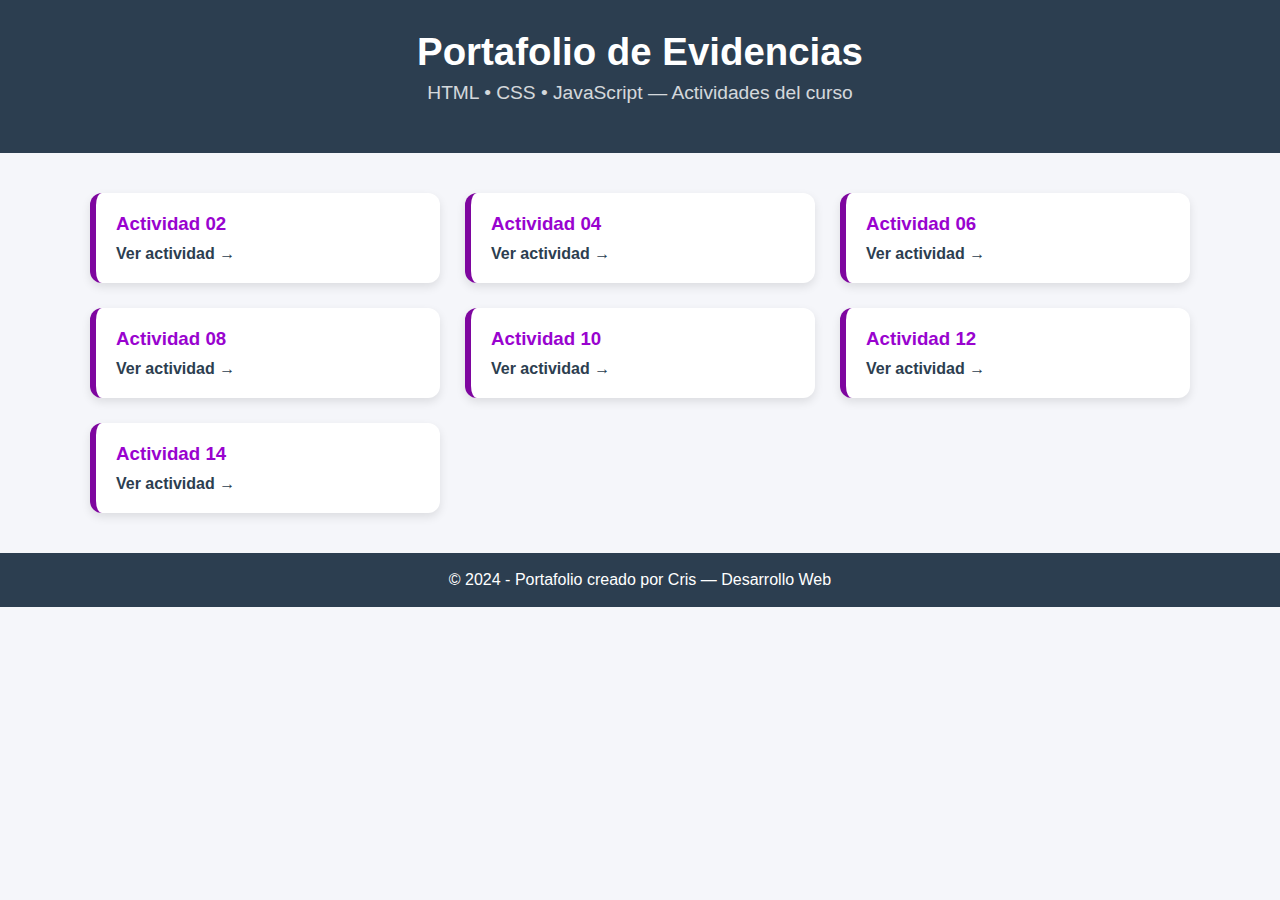
<file: index.html>
<!DOCTYPE html>
<html lang="es">
<head>
    <meta charset="UTF-8">
    <meta name="viewport" content="width=device-width, initial-scale=1.0">
    <title>Portafolio de Evidencias</title>

    <style>
        body {
            font-family: Arial, Helvetica, sans-serif;
            margin: 0;
            padding: 0;
            background: #f5f6fa;
            color: #333;
        }

        header {
            background: #2c3e50;
            color: white;
            padding: 30px 20px;
            text-align: center;
        }

        header h1 {
            margin: 0;
            font-size: 2.4em;
        }

        header p {
            font-size: 1.2em;
            margin-top: 8px;
            opacity: 0.8;
        }

        .contenedor {
            width: 90%;
            max-width: 1100px;
            margin: 40px auto;
        }

        .grid {
            display: grid;
            gap: 25px;
            grid-template-columns: repeat(auto-fill, minmax(260px, 1fr));
        }

        .card {
            background: white;
            padding: 20px;
            border-radius: 12px;
            box-shadow: 0px 4px 10px rgba(0,0,0,0.1);
            transition: 0.3s;
            border-left: 6px solid #7e069f;
        }

        .card:hover {
            transform: translateY(-5px);
            box-shadow: 0px 6px 15px rgba(0,0,0,0.15);
        }

        .card h3 {
            margin: 0 0 10px;
            color: #9903cf;
        }

        .card a {
            text-decoration: none;
            color: #2c3e50;
            font-weight: bold;
        }

        footer {
            background: #2c3e50;
            color: white;
            text-align: center;
            padding: 18px;
            margin-top: 40px;
        }
    </style>
</head>

<body>

    <header>
        <h1>Portafolio de Evidencias</h1>
        <p>HTML • CSS • JavaScript — Actividades del curso</p>
    </header>

    <div class="contenedor">
        <div class="grid">

            <div class="card">
                <h3>Actividad 02</h3>
                <a href="actividades/actividad02/index.html" target="_blank">Ver actividad →</a>
            </div>

            <div class="card">
                <h3>Actividad 04</h3>
                <a href="actividades/actividad04/index.html" target="_blank">Ver actividad →</a>
            </div>

            <div class="card">
                <h3>Actividad 06</h3>
                <a href="actividades/actividad06/index.html" target="_blank">Ver actividad →</a>
            </div>

            <div class="card">
                <h3>Actividad 08</h3>
                <a href="actividades/actividad08/index.html" target="_blank">Ver actividad →</a>
            </div>

            <div class="card">
                <h3>Actividad 10</h3>
                <a href="actividades/actividad10/index.html" target="_blank">Ver actividad →</a>
            </div>

            <div class="card">
                <h3>Actividad 12</h3>
                <a href="actividades/actividad12/index.html" target="_blank">Ver actividad →</a>
            </div>

            <div class="card">
                <h3>Actividad 14</h3>
                <a href="actividades/actividad14/index.html" target="_blank">Ver actividad →</a>
            </div>

        </div>
    </div>

    <footer>
        © 2024 - Portafolio creado por Cris — Desarrollo Web
    </footer>

</body>
</html>
</file>
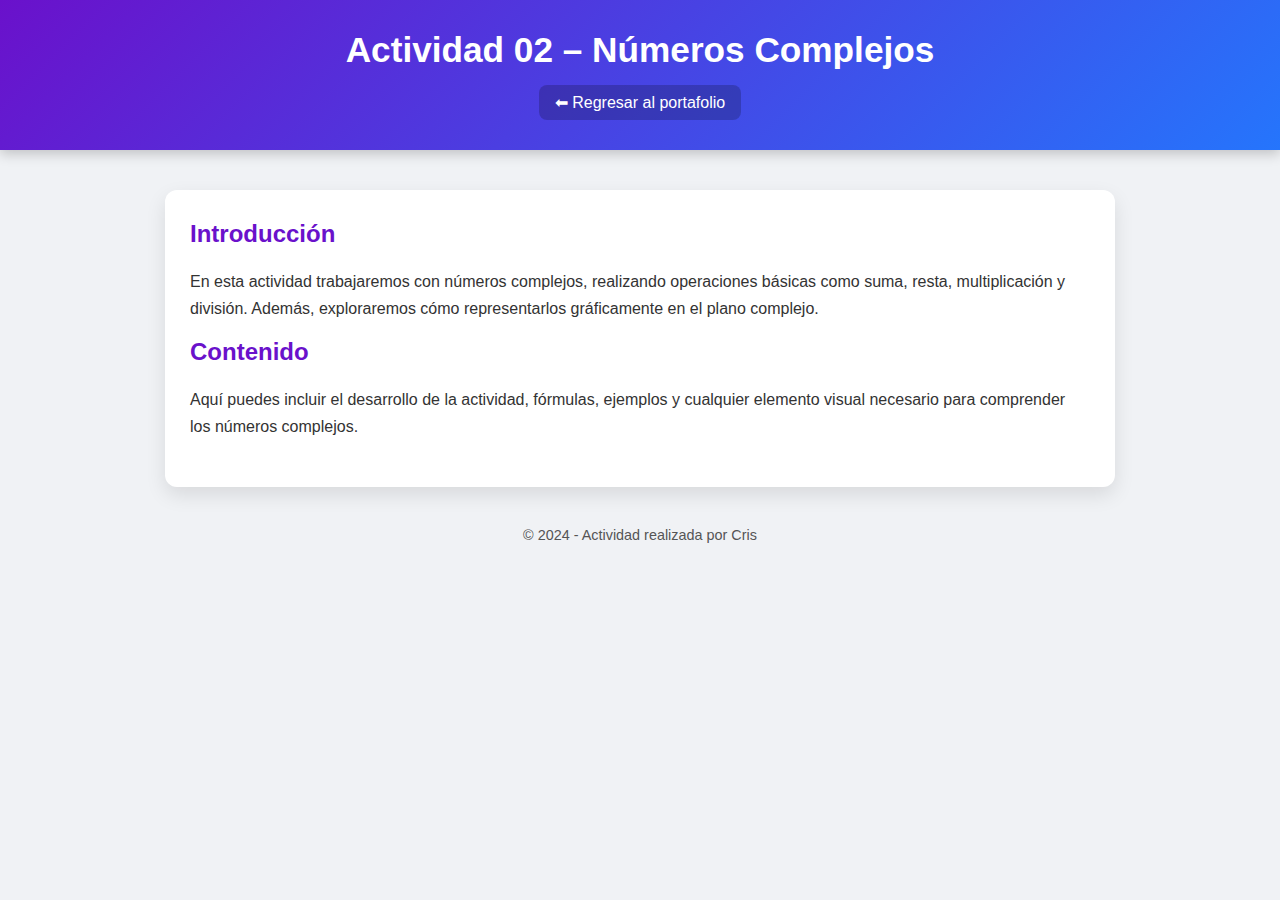
<file: actividades/actividad02/index.html>
<!DOCTYPE html>
<html lang="es">
<head>
    <meta charset="UTF-8">
    <title>Actividad 02 – Números Complejos</title>
    <style>
        body {
            font-family: 'Arial', sans-serif;
            margin: 0;
            padding: 0;
            background: #f0f2f5;
            color: #333;
        }

        header {
            background: linear-gradient(135deg, #6a11cb 0%, #2575fc 100%);
            color: white;
            padding: 30px 20px;
            text-align: center;
            box-shadow: 0 4px 12px rgba(0,0,0,0.2);
        }

        header h1 {
            margin: 0;
            font-size: 2.2em;
        }

        .back-link {
            display: inline-block;
            margin-top: 15px;
            text-decoration: none;
            color: white;
            background: rgba(0,0,0,0.2);
            padding: 8px 16px;
            border-radius: 8px;
            transition: background 0.3s, transform 0.3s;
        }

        .back-link:hover {
            background: rgba(0,0,0,0.4);
            transform: translateY(-2px);
        }

        section {
            max-width: 900px;
            margin: 40px auto;
            background: white;
            padding: 30px 25px;
            border-radius: 12px;
            box-shadow: 0 8px 20px rgba(0,0,0,0.1);
        }

        section h2 {
            color: #6a11cb;
            margin-top: 0;
        }

        section p {
            line-height: 1.7;
            font-size: 1em;
        }

        footer {
            text-align: center;
            margin: 40px 0;
            color: #555;
            font-size: 0.9em;
        }
    </style>
</head>
<body>
    <header>
        <h1>Actividad 02 – Números Complejos</h1>
        <a href="../../index.html" class="back-link">⬅ Regresar al portafolio</a>
    </header>

    <section>
        <h2>Introducción</h2>
        <p>En esta actividad trabajaremos con números complejos, realizando operaciones básicas como suma, resta, multiplicación y división. Además, exploraremos cómo representarlos gráficamente en el plano complejo.</p>

        <h2>Contenido</h2>
        <p>Aquí puedes incluir el desarrollo de la actividad, fórmulas, ejemplos y cualquier elemento visual necesario para comprender los números complejos.</p>
    </section>

    <footer>
        © 2024 - Actividad realizada por Cris
    </footer>
</body>
</html>
</file>
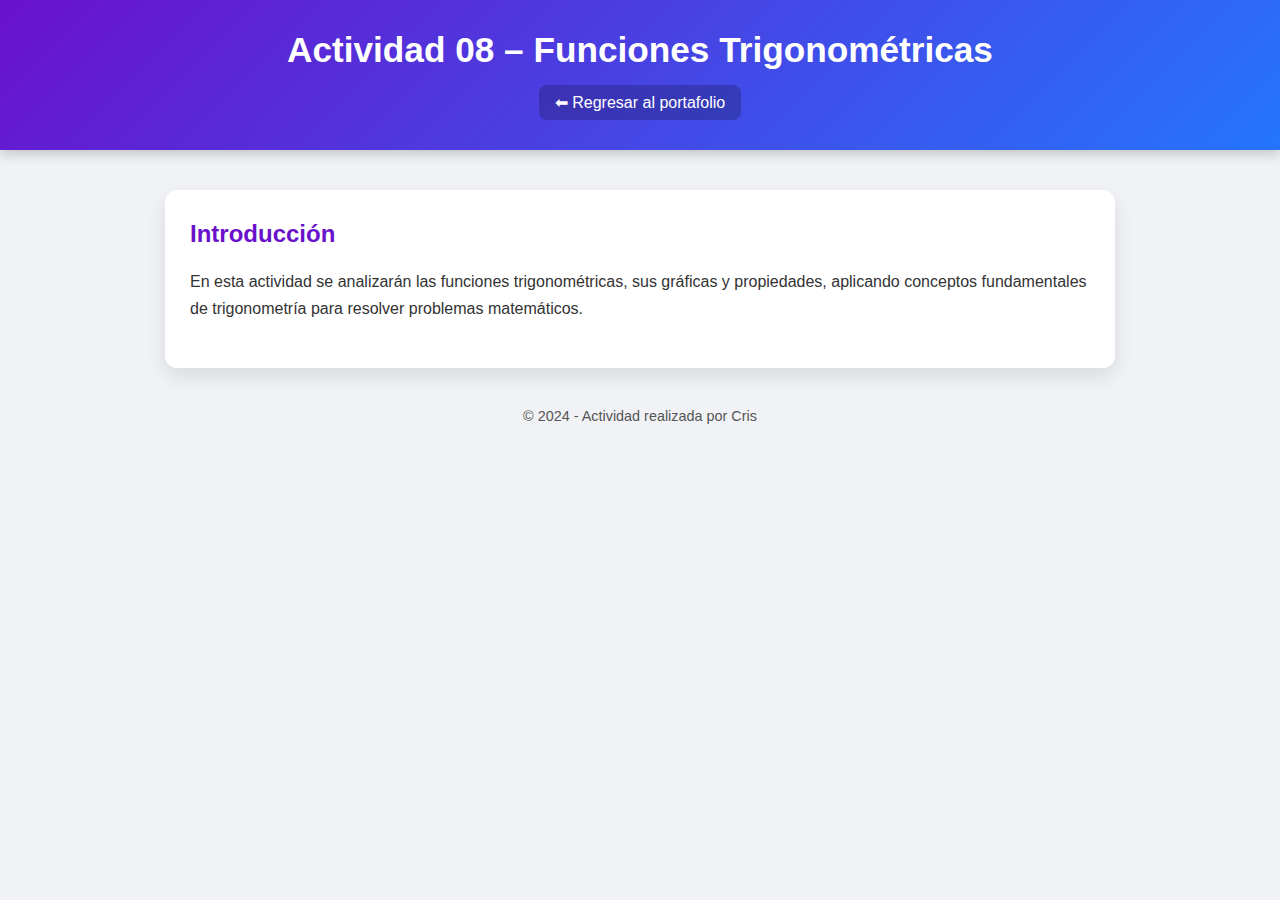
<file: actividades/actividad06/index.html>
<!DOCTYPE html>
<html lang="es">
<head>
    <meta charset="UTF-8">
    <title>Actividad 08 – Funciones Trigonométricas</title>
    <style>
        body {
            font-family: 'Arial', sans-serif;
            margin: 0;
            padding: 0;
            background: #f0f2f5;
            color: #333;
        }

        header {
            background: linear-gradient(135deg, #6a11cb 0%, #2575fc 100%);
            color: white;
            padding: 30px 20px;
            text-align: center;
            box-shadow: 0 4px 12px rgba(0,0,0,0.2);
        }

        header h1 {
            margin: 0;
            font-size: 2.2em;
        }

        .back-link {
            display: inline-block;
            margin-top: 15px;
            text-decoration: none;
            color: white;
            background: rgba(0,0,0,0.2);
            padding: 8px 16px;
            border-radius: 8px;
            transition: background 0.3s, transform 0.3s;
        }

        .back-link:hover {
            background: rgba(0,0,0,0.4);
            transform: translateY(-2px);
        }

        section {
            max-width: 900px;
            margin: 40px auto;
            background: white;
            padding: 30px 25px;
            border-radius: 12px;
            box-shadow: 0 8px 20px rgba(0,0,0,0.1);
        }

        section h2 {
            color: #6a11cb;
            margin-top: 0;
        }

        section p {
            line-height: 1.7;
            font-size: 1em;
        }

        footer {
            text-align: center;
            margin: 40px 0;
            color: #555;
            font-size: 0.9em;
        }
    </style>
</head>
<body>
    <header>
        <h1>Actividad 08 – Funciones Trigonométricas</h1>
        <a href="../../index.html" class="back-link">⬅ Regresar al portafolio</a>
    </header>

    <section>
        <h2>Introducción</h2>
        <p>En esta actividad se analizarán las funciones trigonométricas, sus gráficas y propiedades, aplicando conceptos fundamentales de trigonometría para resolver problemas matemáticos.</p>
    </section>

    <footer>
        © 2024 - Actividad realizada por Cris
    </footer>
</body>
</html>
</file>
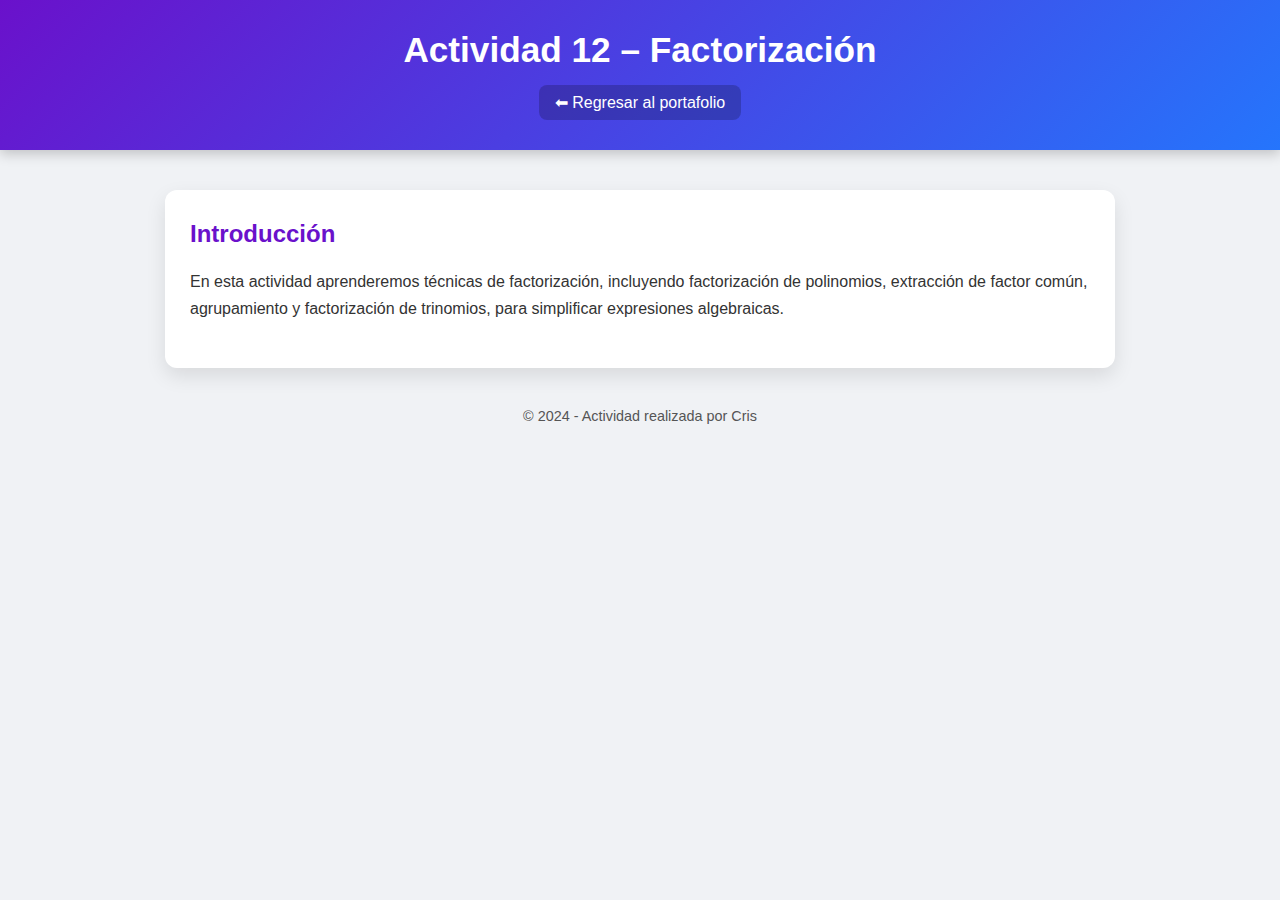
<file: actividades/actividad12/index.html>
<!DOCTYPE html>
<html lang="es">
<head>
    <meta charset="UTF-8">
    <title>Actividad 12 – Factorización</title>
    <style>
        body {
            font-family: 'Arial', sans-serif;
            margin: 0;
            padding: 0;
            background: #f0f2f5;
            color: #333;
        }

        header {
            background: linear-gradient(135deg, #6a11cb 0%, #2575fc 100%);
            color: white;
            padding: 30px 20px;
            text-align: center;
            box-shadow: 0 4px 12px rgba(0,0,0,0.2);
        }

        header h1 {
            margin: 0;
            font-size: 2.2em;
        }

        .back-link {
            display: inline-block;
            margin-top: 15px;
            text-decoration: none;
            color: white;
            background: rgba(0,0,0,0.2);
            padding: 8px 16px;
            border-radius: 8px;
            transition: background 0.3s, transform 0.3s;
        }

        .back-link:hover {
            background: rgba(0,0,0,0.4);
            transform: translateY(-2px);
        }

        section {
            max-width: 900px;
            margin: 40px auto;
            background: white;
            padding: 30px 25px;
            border-radius: 12px;
            box-shadow: 0 8px 20px rgba(0,0,0,0.1);
        }

        section h2 {
            color: #6a11cb;
            margin-top: 0;
        }

        section p {
            line-height: 1.7;
            font-size: 1em;
        }

        footer {
            text-align: center;
            margin: 40px 0;
            color: #555;
            font-size: 0.9em;
        }
    </style>
</head>
<body>
    <header>
        <h1>Actividad 12 – Factorización</h1>
        <a href="../../index.html" class="back-link">⬅ Regresar al portafolio</a>
    </header>

    <section>
        <h2>Introducción</h2>
        <p>En esta actividad aprenderemos técnicas de factorización, incluyendo factorización de polinomios, extracción de factor común, agrupamiento y factorización de trinomios, para simplificar expresiones algebraicas.</p>
    </section>

    <footer>
        © 2024 - Actividad realizada por Cris
    </footer>
</body>
</html>
</file>
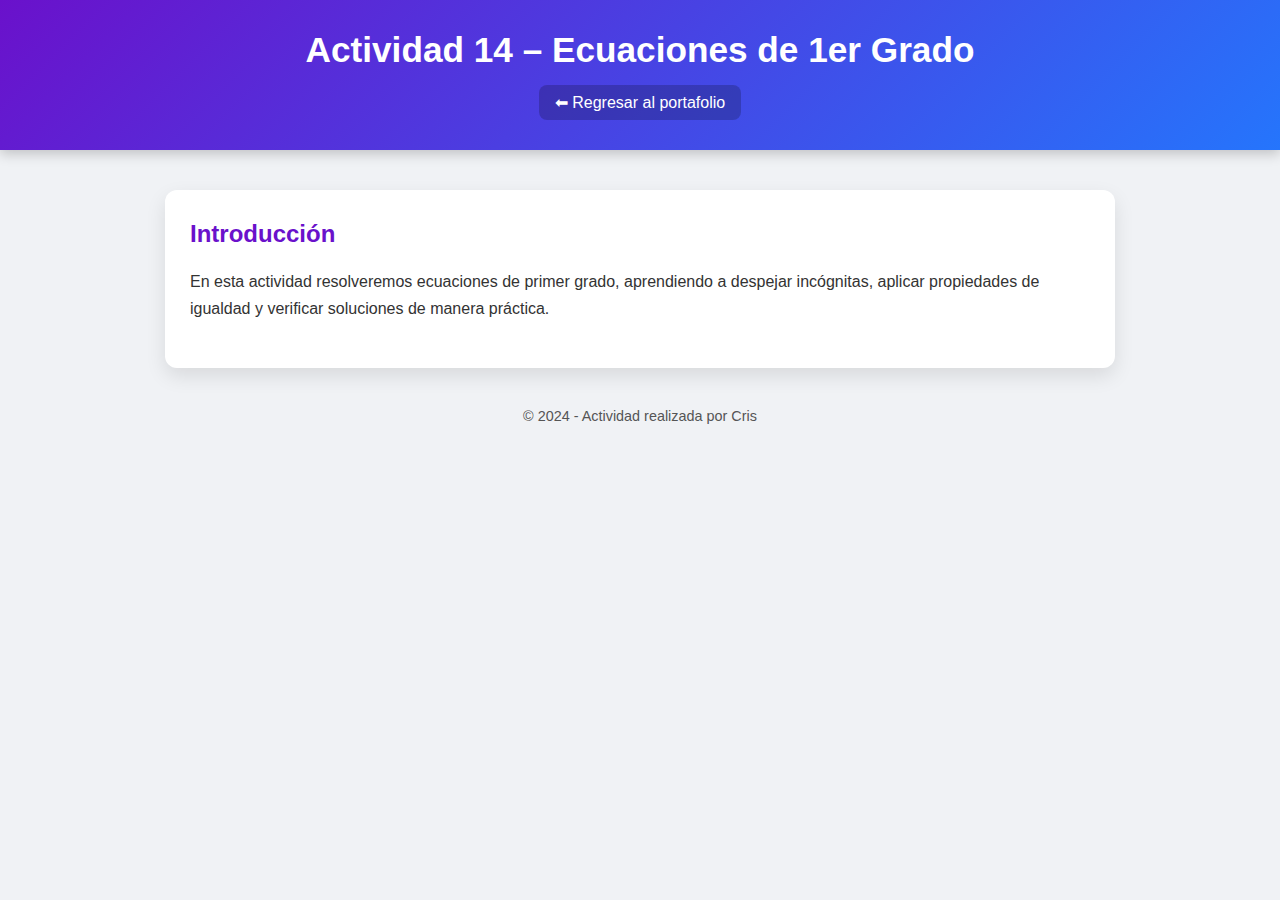
<file: actividades/actividad14/index.html>
<!DOCTYPE html>
<html lang="es">
<head>
    <meta charset="UTF-8">
    <title>Actividad 14 – Ecuaciones de 1er Grado</title>
    <style>
        body {
            font-family: 'Arial', sans-serif;
            margin: 0;
            padding: 0;
            background: #f0f2f5;
            color: #333;
        }

        header {
            background: linear-gradient(135deg, #6a11cb 0%, #2575fc 100%);
            color: white;
            padding: 30px 20px;
            text-align: center;
            box-shadow: 0 4px 12px rgba(0,0,0,0.2);
        }

        header h1 {
            margin: 0;
            font-size: 2.2em;
        }

        .back-link {
            display: inline-block;
            margin-top: 15px;
            text-decoration: none;
            color: white;
            background: rgba(0,0,0,0.2);
            padding: 8px 16px;
            border-radius: 8px;
            transition: background 0.3s, transform 0.3s;
        }

        .back-link:hover {
            background: rgba(0,0,0,0.4);
            transform: translateY(-2px);
        }

        section {
            max-width: 900px;
            margin: 40px auto;
            background: white;
            padding: 30px 25px;
            border-radius: 12px;
            box-shadow: 0 8px 20px rgba(0,0,0,0.1);
        }

        section h2 {
            color: #6a11cb;
            margin-top: 0;
        }

        section p {
            line-height: 1.7;
            font-size: 1em;
        }

        footer {
            text-align: center;
            margin: 40px 0;
            color: #555;
            font-size: 0.9em;
        }
    </style>
</head>
<body>
    <header>
        <h1>Actividad 14 – Ecuaciones de 1er Grado</h1>
        <a href="../../index.html" class="back-link">⬅ Regresar al portafolio</a>
    </header>

    <section>
        <h2>Introducción</h2>
        <p>En esta actividad resolveremos ecuaciones de primer grado, aprendiendo a despejar incógnitas, aplicar propiedades de igualdad y verificar soluciones de manera práctica.</p>
    </section>

    <footer>
        © 2024 - Actividad realizada por Cris
    </footer>
</body>
</html>
</file>
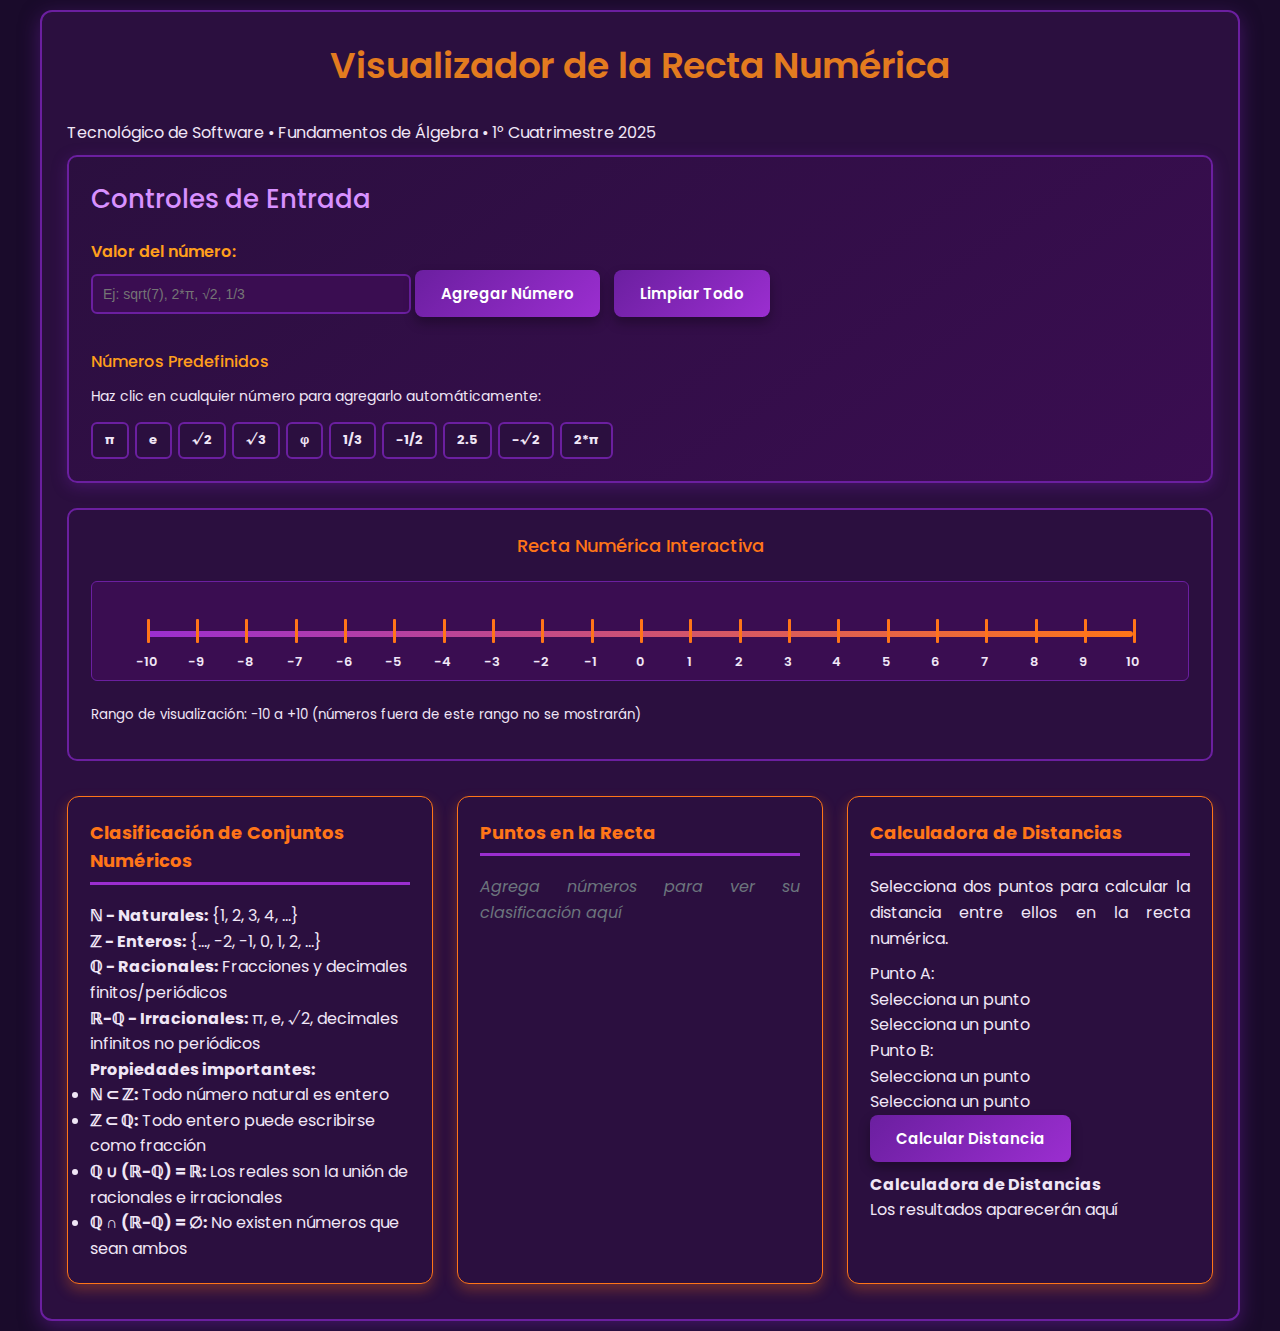
<file: trabajos/act02.html>
<!DOCTYPE html> 
<html lang="es"> 
<head>
<style>
/* ==================== RESET BÁSICO Y TIPOGRAFÍA ==================== */
@import url('https://fonts.googleapis.com/css2?family=Poppins:wght@400;600&display=swap');

* { 
    margin: 0; 
    padding: 0; 
    box-sizing: border-box; 
} 

body { 
    font-family: 'Poppins', sans-serif; 
    line-height: 1.6; 
    background-color: #1a0b2b; /* Fondo morado oscuro tipo noche */
    color: #f0e6f6; /* Texto lila claro */
    padding: 10px; 
} 

.container { 
    max-width: 1200px; 
    margin: 0 auto; 
    border: 2px solid #6b1fa0; 
    padding: 25px; 
    background-color: #2b0f3f; /* Fondo morado medio */
    border-radius: 12px;
    box-shadow: 0 6px 20px rgba(107,31,160,0.5);
}

/* ==================== ENCABEZADOS ==================== */
h1 { 
    font-size: 36px; 
    margin-bottom: 25px; 
    color: #e37b1f; /* Naranja Halloween */
    text-align: center; 
    font-weight: 600;
} 

h2 { 
    font-size: 26px; 
    margin-bottom: 18px; 
    color: #d891ff; /* Lila brillante */
    font-weight: 500;
} 

h3 { 
    font-size: 20px; 
    margin-bottom: 12px; 
    color: #f0c674; /* Amarillo naranja tenue */
    font-weight: 500;
} 

p { 
    font-size: 16px; 
    margin: 10px 0; 
    text-align: justify; 
    color: #f0e6f6;
}

/* ==================== CONTROLES ==================== */
.controls { 
    border: 2px solid #6b1fa0; 
    padding: 22px; 
    margin-bottom: 25px; 
    border-radius: 10px;
    background: linear-gradient(145deg, #2b0f3f, #3a0d51);
    box-shadow: 0 4px 15px rgba(107,31,160,0.4);
}

.input-group { 
    margin-bottom: 22px; 
} 

.input-group label { 
    display: block; 
    font-weight: 600; 
    margin-bottom: 6px; 
    color: #ff9f1c; /* Naranja llamativo */
} 

.input-group input { 
    width: 100%; 
    max-width: 320px;
    padding: 10px; 
    border: 2px solid #6b1fa0; 
    font-size: 14px; 
    border-radius: 6px;
    background-color: #3a0d51;
    color: #f0e6f6;
    transition: all 0.3s ease;
} 

.input-group input:focus { 
    outline: none; 
    border-color: #ff7518; 
    box-shadow: 0 0 10px rgba(255,117,24,0.6);
}

/* ==================== BOTONES ==================== */
button { 
    padding: 12px 26px; 
    font-size: 15px; 
    font-family: 'Poppins', sans-serif;
    font-weight: 600; 
    border: none; 
    border-radius: 8px; 
    background: linear-gradient(135deg, #6b1fa0, #9b2ed0); 
    color: white; 
    cursor: pointer; 
    margin-right: 10px; 
    margin-bottom: 10px; 
    transition: all 0.3s ease;
    box-shadow: 0 6px 12px rgba(0,0,0,0.3);
} 

button:hover { 
    background: linear-gradient(135deg, #9b2ed0, #e37b1f);
    transform: translateY(-2px);
    box-shadow: 0 8px 16px rgba(0,0,0,0.4);
} 

button:active {
    transform: translateY(0);
    background: linear-gradient(135deg, #ff7518, #6b1fa0);
    box-shadow: 0 4px 8px rgba(0,0,0,0.3);
}

/* ==================== NÚMEROS PREDEFINIDOS ==================== */
.preset-section { margin-top: 22px; } 

.preset-section h3 { 
    font-size: 16px; 
    margin-bottom: 10px; 
    color: #ff9f1c; 
} 

.preset-section p { 
    margin-bottom: 15px; 
    font-size: 14px; 
    color: #f0e6f6; 
} 

.preset-numbers { 
    display: flex; 
    flex-wrap: wrap; 
    gap: 6px; 
} 

.preset-btn { 
    padding: 6px 12px; 
    border: 2px solid #6b1fa0; 
    background-color: #2b0f3f; 
    cursor: pointer; 
    font-size: 13px; 
    font-weight: bold; 
    border-radius: 6px;
    color: #f0e6f6;
    transition: all 0.25s ease;
} 

.preset-btn:hover { 
    background-color: #e37b1f; 
    color: #2b0f3f; 
}

/* ==================== RECTA NUMÉRICA ==================== */
.number-line-container { 
    border: 2px solid #6b1fa0; 
    padding: 22px; 
    margin-bottom: 25px; 
    border-radius: 10px;
    background-color: #2b0f3f;
} 

.number-line-container h2 { 
    font-size: 18px; 
    margin-bottom: 15px; 
    text-align: center; 
    color: #ff7518; 
} 

.number-line { 
    width: 100%; 
    height: 100px; 
    position: relative; 
    background-color: #3a0d51; 
    border-radius: 6px;
    border: 1px solid #6b1fa0; 
    margin: 20px 0; 
}

/* ==================== ELEMENTOS DE LA RECTA ==================== */
.line {
    position: absolute;
    top: 50%;
    left: 5%;
    right: 5%;
    height: 6px;
    background: linear-gradient(90deg, #9b2ed0, #ff7518);
    border-radius: 3px;
}

.tick {
    position: absolute;
    width: 3px;
    height: 24px;
    background-color: #ff7518;
    top: 50%;
    transform: translateY(-50%);
    border-radius: 1px;
}

.tick-label {
    position: absolute;
    top: 70px;
    font-size: 13px;
    font-weight: 600;
    color: #f0e6f6;
    transform: translateX(-50%);
}

/* ==================== PUNTOS EN LA RECTA ==================== */
.number-point {
    position: absolute;
    width: 18px;
    height: 18px;
    top: 50%;
    transform: translate(-50%, -50%);
    border: 2.5px solid #fff;
    border-radius: 50%;
    cursor: pointer;
    transition: transform 0.2s ease, box-shadow 0.2s ease;
}

.number-point:hover {
    transform: translate(-50%, -50%) scale(1.3);
    box-shadow: 0 4px 12px rgba(255,117,24,0.7);
}

.number-point.naturals { background-color: #ff7518; } /* Naranja */
.number-point.integers { background-color: #9b2ed0; } /* Morado */
.number-point.rationals { background-color: #d891ff; } /* Lila */
.number-point.irrationals { background-color: #f1c40f; } /* Amarillo tenue */

.point-label {
    position: absolute;
    top: -30px;
    transform: translateX(-50%);
    background-color: #3a0d51;
    border: 1px solid #ff7518;
    border-radius: 4px;
    padding: 3px 6px;
    font-size: 11px;
    font-weight: 600;
    color: #f0e6f6;
    box-shadow: 0 2px 5px rgba(0,0,0,0.4);
}

/* ==================== INFO PANELS ==================== */
.info-panels {
    display: grid;
    grid-template-columns: repeat(auto-fit, minmax(280px, 1fr));
    gap: 24px;
    padding: 10px 0;
}

.classification-panel,
.points-panel,
.distance-calculator {
    background-color: #2b0f3f;
    border: 1.8px solid #ff7518;
    border-radius: 12px;
    padding: 22px;
    box-shadow: 0 6px 14px rgba(255,117,24,0.3);
    transition: box-shadow 0.3s ease;
}

.classification-panel:hover,
.points-panel:hover,
.distance-calculator:hover {
    box-shadow: 0 10px 28px rgba(255,117,24,0.5);
}

.classification-panel h3,
.points-panel h3,
.distance-calculator h3 {
    font-size: 18px;
    margin-bottom: 18px;
    color: #ff7518;
    border-bottom: 3px solid #9b2ed0;
    padding-bottom: 6px;
    font-weight: 700;
}

/* ==================== RESPONSIVE ==================== */
@media (max-width: 768px) {
    .container { margin: 5px; }
    .input-group input { width: 100%; max-width: 100%; }
    .info-panels { grid-template-columns: 1fr; }
}
</style>

</head>

<body> 
<div class="container"> 
<h1>Visualizador de la Recta Numérica</h1> 
<p>Tecnológico de Software • Fundamentos de Álgebra • 1° 
Cuatrimestre 2025</p>
 <section class="controls"> 
<h2>Controles de Entrada</h2> 
<div class="input-group"> 
<label for="numberInput">Valor del número:</label> 
<input type="text" id="numberInput"  
placeholder="Ej: sqrt(7), 2*π, √2, 1/3"> 
<button type="button" onclick="addNumber()"> 
Agregar Número 
</button> 
<button type="button" onclick="clearAll()"> 
Limpiar Todo 
</button> 
</div> <div class="preset-section"> 
    <h3>Números Predefinidos</h3> 
    <p>Haz clic en cualquier número para agregarlo automáticamente:</p> 
     
    <div class="preset-numbers"> 
        <span class="preset-btn" onclick="addPresetNumber('π')">π</span> 
        <span class="preset-btn" onclick="addPresetNumber('e')">e</span> 
        <span class="preset-btn" onclick="addPresetNumber('√2')">√2</span> 
        <span class="preset-btn" onclick="addPresetNumber('√3')">√3</span> 
        <span class="preset-btn" onclick="addPresetNumber('φ')">φ</span> 
        <span class="preset-btn" 
onclick="addPresetNumber('1/3')">1/3</span> 
        <span class="preset-btn" 
onclick="addPresetNumber('-1/2')">-1/2</span> 
        <span class="preset-btn" 
onclick="addPresetNumber('2.5')">2.5</span> 
        <span class="preset-btn" 
onclick="addPresetNumber('-√2')">-√2</span> 
        <span class="preset-btn" 
onclick="addPresetNumber('2*π')">2*π</span> 
    </div> 

</div>  
</section>

<section class="number-line-container"> 
<h2>Recta Numérica Interactiva</h2> 
<div class="number-line" id="numberLine"> 
<!-- Los elementos de la recta se generan dinámicamente con 
JavaScript --> 
</div> 
<p class="range-info"> 
<small>Rango de visualización: -10 a +10 (números fuera de 
este rango no se mostrarán)</small> 
</p> 
</section> 
 
<section class="info-panels"> 
    <!-- Panel de clasificación de conjuntos numéricos --> 
    <div class="classification-panel"> 
        <h3>Clasificación de Conjuntos Numéricos</h3> 
        <div class="classification-legend"> 
            <div class="legend-item"> 
                <div class="legend-color naturals"></div> 
                <span><strong>ℕ - Naturales:</strong> {1, 2, 3, 4, 
...}</span> 
            </div> 
            <div class="legend-item"> 
                <div class="legend-color integers"></div> 
                <span><strong>ℤ - Enteros:</strong> {..., -2, -1, 0, 
1, 2, ...}</span> 
            </div> 
            <div class="legend-item"> 
                <div class="legend-color rationals"></div> 
                <span><strong>ℚ - Racionales:</strong> Fracciones y 
decimales finitos/periódicos</span> 
            </div> 
            <div class="legend-item"> 
                <div class="legend-color irrationals"></div> 
                <span><strong>ℝ-ℚ - Irracionales:</strong> π, e, √2, 
decimales infinitos no periódicos</span> 
            </div> 
        </div> 
         
        <div class="classification-info"> 
            <h4>Propiedades importantes:</h4> 
            <ul> 
                <li><strong>ℕ ⊂ ℤ:</strong> Todo número natural es 
entero</li> 
                <li><strong>ℤ ⊂ ℚ:</strong> Todo entero puede 
escribirse como fracción</li>
 <li><strong>ℚ ∪ (ℝ-ℚ) = ℝ:</strong> Los reales son 
la unión de racionales e irracionales</li> 
                <li><strong>ℚ ∩ (ℝ-ℚ) = ∅:</strong> No existen 
números que sean ambos</li> 
            </ul> 
        </div> 
    </div> 

 <!-- Panel de lista de puntos --> 
    <div class="points-panel"> 
        <h3>Puntos en la Recta</h3> 
        <div id="pointsList"> 
            <div class="empty-state"> 
                <p>Agrega números para ver su clasificación 
automática aquí</p> 
                <small>Los puntos aparecerán ordenados de menor a 
mayor</small> 
            </div> 
        </div> 
    </div> 

 <!-- Panel calculadora de distancias --> 
    <div class="distance-calculator"> 
        <h3>Calculadora de Distancias</h3> 
        <p class="calculator-description"> 
            Selecciona dos puntos para calcular la distancia entre 
ellos en la recta numérica. 
        </p> 
         
        <div class="distance-inputs"> 
            <div class="distance-field"> 
 <label>Punto A:</label> 
                <div class="custom-select" id="pointA-container"> 
                    <div class="select-selected" 
id="pointA-selected">Selecciona un punto</div> 
                    <div class="select-items" id="pointA-items"> 
                        <div data-value="">Selecciona un punto</div> 
                    </div> 
                </div> 
            </div> 
 
            <div class="distance-field"> 
                <label>Punto B:</label> 
                <div class="custom-select" id="pointB-container"> 
                    <div class="select-selected" 
id="pointB-selected">Selecciona un punto</div> 
                    <div class="select-items" id="pointB-items"> 
                        <div data-value="">Selecciona un punto</div> 
                    </div> 
                </div> 
            </div> 
        </div> 
 
        <button type="button" class="distance-btn" 
onclick="calculateDistance()"> 
            Calcular Distancia 
        </button> 
         
        <div id="distanceResult"> 
            <div class="distance-placeholder"> 
                <div><strong>Calculadora de Distancias</strong></div> 
                <div>Los resultados aparecerán aquí</div> 
            </div> 
        </div> 
    </div> 
</section> 


</div> 
<script>
/**
 * VISUALIZADOR DE LA RECTA NUMÉRICA - JavaScript Corregido
 * Autor: M. en C. Jorge J. Pedrozo Romero
 * Tecnológico de Software - Fundamentos de Álgebra
 * 1° Cuatrimestre 2025
 * 
 * Este archivo contiene toda la lógica para:
 * - Parsing de expresiones matemáticas
 * - Clasificación de números reales
 * - Visualización en la recta numérica
 * - Cálculo de distancias entre puntos
 */

// ========== VARIABLES GLOBALES ==========
let points = [];
let currentRange = 10;

// ========== CONSTANTES MATEMÁTICAS ==========
const CONSTANTS = {
    // Constantes básicas
    'π': Math.PI,
    'pi': Math.PI,
    'e': Math.E,
    
    // Número áureo (phi)
    'φ': (1 + Math.sqrt(5)) / 2,
    'phi': (1 + Math.sqrt(5)) / 2,
    
    // Tau (2π)
    'τ': 2 * Math.PI,
    'tau': 2 * Math.PI,
    
    // Logaritmos naturales
    'ln2': Math.LN2,
    'ln10': Math.LN10,
    
    // Raíces cuadradas comunes
    '√2': Math.sqrt(2),
    '√3': Math.sqrt(3),
    '√5': Math.sqrt(5),
    '√7': Math.sqrt(7),
    '√8': Math.sqrt(8),
    '√10': Math.sqrt(10),
    '√11': Math.sqrt(11),
    '√12': Math.sqrt(12),
    '√13': Math.sqrt(13),
    '√15': Math.sqrt(15),
    '√17': Math.sqrt(17),
    '√19': Math.sqrt(19),
    '√20': Math.sqrt(20),
    
    // Raíces cuadradas negativas
    '-√2': -Math.sqrt(2),
    '-√3': -Math.sqrt(3),
    '-√5': -Math.sqrt(5)
};

// ========== FUNCIONES DE PARSING DE NÚMEROS ==========

/**
 * Función principal para convertir texto en número
 * Maneja constantes, fracciones, raíces y expresiones básicas
 * @param {string} input - La expresión matemática ingresada
 * @returns {number|null} - El valor numérico o null si es inválida
 */
function parseNumber(input) {
    // Limpiar el input de espacios en blanco
    input = input.trim().replace(/\s+/g, '');

    // Verificar si es una constante matemática directa
    if (CONSTANTS.hasOwnProperty(input)) {
        return CONSTANTS[input];
    }

    // Reemplazar constantes matemáticas en la expresión
    let processedInput = input;
    for (const [symbol, value] of Object.entries(CONSTANTS)) {
        // Crear expresión regular para reemplazar el símbolo
        const regex = new RegExp(symbol.replace(/[.*+?^${}()|[\]\\]/g, '\\$&'), 'g');
        processedInput = processedInput.replace(regex, value.toString());
    }

    // Manejar fracciones simples (sin otros operadores)
    if (input.includes('/') && !input.includes('*') && !input.includes('+') && !input.includes('-', 1)) {
        const parts = input.split('/');
        if (parts.length === 2) {
            const numerator = parseFloat(parts[0]);
            const denominator = parseFloat(parts[1]);
            
            // Verificar que ambos son números válidos y denominador no es cero
            if (!isNaN(numerator) && !isNaN(denominator) && denominator !== 0) {
                return numerator / denominator;
            }
        }
    }

    // Manejar raíces cuadradas básicas con símbolo √ (sin otros operadores)
    if (input.startsWith('√') && !input.includes('*') && !input.includes('+') && !input.includes('-', 1)) {
        const radicand = parseFloat(input.slice(1));
        if (!isNaN(radicand) && radicand >= 0) {
            return Math.sqrt(radicand);
        }
    }

    // Manejar raíces cuadradas negativas
    if (input.startsWith('-√') && !input.includes('*') && !input.includes('+')) {
        const radicand = parseFloat(input.slice(2));
        if (!isNaN(radicand) && radicand >= 0) {
            return -Math.sqrt(radicand);
        }
    }

    // Manejar función sqrt() con cualquier expresión dentro
    if (input.includes('sqrt(')) {
        // Patrón para encontrar sqrt(cualquier expresión)
        const sqrtPattern = /sqrt\(([^)]+)\)/g;
        let processedInputSqrt = input;
        let match;
        
        // Procesar todas las ocurrencias de sqrt()
        while ((match = sqrtPattern.exec(input)) !== null) {
            const innerExpression = match[1];
            let innerValue;
            
            // Evaluar la expresión dentro del sqrt()
            try {
                // Para fracciones simples dentro de sqrt()
                if (innerExpression.includes('/') && !innerExpression.includes('*') && 
                    !innerExpression.includes('+') && !innerExpression.includes('-', 1)) {
                    const parts = innerExpression.split('/');
                    if (parts.length === 2) {
                        const num = parseFloat(parts[0]);
                        const den = parseFloat(parts[1]);
                        if (!isNaN(num) && !isNaN(den) && den !== 0) {
                            innerValue = num / den;
                        }
                    }
                } else {
                    // Para otras expresiones, evaluar directamente
                    const safeChars = /^[0-9+\-*/.() ]+$/;
                    if (safeChars.test(innerExpression)) {
                        innerValue = Function('"use strict"; return (' + innerExpression + ')')();
                    } else {
                        innerValue = parseFloat(innerExpression);
                    }
                }
                
                // Si el valor interno es válido, calcular su raíz cuadrada
                if (!isNaN(innerValue) && innerValue >= 0) {
                    const sqrtValue = Math.sqrt(innerValue);
                    processedInputSqrt = processedInputSqrt.replace(match[0], sqrtValue.toString());
                }
            } catch (e) {
                // Si falla la evaluación, continuar con el siguiente
                continue;
            }
        }
        
        // Si la entrada era solo una raíz simple, devolver el resultado directamente
        if (/^sqrt\([^)]+\)$/.test(input)) {
            const innerExpression = input.match(/sqrt\(([^)]+)\)/)[1];
            let innerValue;
            
            try {
                // Para fracciones dentro de sqrt()
                if (innerExpression.includes('/') && !innerExpression.includes('*') && 
                    !innerExpression.includes('+') && !innerExpression.includes('-', 1)) {
                    const parts = innerExpression.split('/');
                    if (parts.length === 2) {
                        const num = parseFloat(parts[0]);
                        const den = parseFloat(parts[1]);
                        if (!isNaN(num) && !isNaN(den) && den !== 0) {
                            innerValue = num / den;
                        }
                    }
                } else {
                    // Para expresiones o números simples
                    const safeChars = /^[0-9+\-*/.() ]+$/;
                    if (safeChars.test(innerExpression)) {
                        innerValue = Function('"use strict"; return (' + innerExpression + ')')();
                    } else {
                        innerValue = parseFloat(innerExpression);
                    }
                }
                
                // Retornar la raíz cuadrada si es válida
                if (!isNaN(innerValue) && innerValue >= 0) {
                    return Math.sqrt(innerValue);
                }
            } catch (e) {
                // Si falla la evaluación, continuar con el flujo normal
            }
        }
        
        // Si había múltiples sqrt() o expresiones complejas, usar el input procesado
        input = processedInputSqrt;
    }

    // Evaluar expresiones matemáticas más complejas
    try {
        // Reemplazar operadores por equivalentes de JavaScript
        processedInput = processedInput.replace(/\^/g, '**'); // Potencias

        // Verificar que solo contiene caracteres seguros para evaluar
        const safeChars = /^[0-9+\-*/.() ]+$/;
        if (safeChars.test(processedInput)) {
            const result = Function('"use strict"; return (' + processedInput + ')')();
            if (typeof result === 'number' && !isNaN(result) && isFinite(result)) {
                return result;
            }
        }
    } catch (e) {
        // Si falla la evaluación, continuar con el parsing normal
    }

    // Intentar parsear como número decimal normal
    const num = parseFloat(processedInput);
    if (!isNaN(num)) {
        return num;
    }

    // Si nada funcionó, retornar null
    return null;
}

// ========== FUNCIONES DE NORMALIZACIÓN Y CLASIFICACIÓN ==========

/**
 * Normaliza una expresión matemática para facilitar el análisis
 * @param {string} expr - La expresión a normalizar
 * @returns {string} - La expresión normalizada
 */
function normalizeExpression(expr) {
    return expr.replace(/\s/g, '')          // Remover espacios
              .replace(/\*\*/g, '^')        // Convertir ** a ^
              .toLowerCase();               // Convertir a minúsculas para pi, e, etc.
}

/**
 * Clasifica expresiones matemáticas complejas
 * @param {string} expression - La expresión matemática original
 * @param {number} result - El resultado numérico de la expresión
 * @returns {string} - El tipo de número ('naturals', 'integers', 'rationals', 'irrationals')
 */
function classifyExpression(expression, result) {
    const normalizedExpr = normalizeExpression(expression);

    // Casos muy específicos donde sabemos que el resultado es racional
    const knownRationalResults = [
        // División de iguales = 1
        { pattern: /^π\/π$/, result: 1 },
        { pattern: /^pi\/pi$/, result: 1 },
        { pattern: /^e\/e$/, result: 1 },
        { pattern: /^φ\/φ$/, result: 1 },
        { pattern: /^phi\/phi$/, result: 1 },
        { pattern: /^τ\/τ$/, result: 1 },
        { pattern: /^tau\/tau$/, result: 1 },
        { pattern: /^√2\/√2$/, result: 1 },
        { pattern: /^√3\/√3$/, result: 1 },
        { pattern: /^√5\/√5$/, result: 1 },

        // Resta de iguales = 0
        { pattern: /^π-π$/, result: 0 },
        { pattern: /^pi-pi$/, result: 0 },
        { pattern: /^e-e$/, result: 0 },

        // Casos especiales conocidos
        { pattern: /^2\*π\/τ$/, result: 1 },
        { pattern: /^τ\/2\*π$/, result: 1 },
    ];

    // Verificar casos conocidos que resultan en números racionales
    for (const knownCase of knownRationalResults) {
        if (knownCase.pattern.test(normalizedExpr)) {
            if (Math.abs(result - knownCase.result) < 0.0001) {
                if (knownCase.result > 0 && Number.isInteger(knownCase.result)) {
                    return 'naturals';
                }
                if (Number.isInteger(knownCase.result)) {
                    return 'integers';
                }
                return 'rationals';
            }
        }
    }

    // Casos especiales donde el resultado es racional/entero a pesar de involucrar irracionales
    const specialRationalCases = [
        // Casos que resultan en 1
        /π\/π/, /pi\/pi/, /e\/e/, /φ\/φ/, /phi\/phi/, /τ\/τ/, /tau\/tau/,
        /√2\/√2/, /√3\/√3/, /√5\/√5/,

        // Casos que resultan en números racionales conocidos
        /π\/-π/, /pi\/-pi/, /e\/-e/, /φ\/-φ/, /phi\/-phi/,
        /-π\/π/, /-pi\/pi/, /-e\/e/, /-φ\/φ/, /-phi\/phi/,

        // Casos como e/2e = 0.5 (necesitamos ser más específicos)
        /e\/2\*e/, /π\/2\*π/, /pi\/2\*pi/
    ];

    // Verificar casos especiales que dan resultados racionales
    for (const pattern of specialRationalCases) {
        if (pattern.test(expression.replace(/\s/g, ''))) {
            // Si el resultado es un entero positivo, es natural
            if (result > 0 && Number.isInteger(result)) {
                return 'naturals';
            }
            // Si es entero, es entero
            if (Number.isInteger(result)) {
                return 'integers';
            }
            // Si no, es racional
            return 'rationals';
        }
    }

    // Lista de símbolos irracionales para detectar en expresiones
    const irrationalSymbols = ['π', 'pi', 'e', 'φ', 'phi', 'τ', 'tau', 'ln2', 'ln10', '√', 'sqrt'];

    // Verificar si la expresión contiene números irracionales
    const containsIrrationals = irrationalSymbols.some(symbol => expression.includes(symbol));

    if (containsIrrationals) {
        // Casos especiales donde suma/resta de irracionales puede dar resultado racional
        const rationalResultPatterns = [
            // Casos como π + (-π) = 0, e - e = 0
            /π\+\(-π\)/, /pi\+\(-pi\)/, /e\+\(-e\)/, /φ\+\(-φ\)/, /phi\+\(-phi\)/,
            /π-π/, /pi-pi/, /e-e/, /φ-φ/, /phi-phi/, /τ-τ/, /tau-tau/,
            /√2-√2/, /√3-√3/, /√5-√5/,

            // Otros casos especiales conocidos
            /2\*π\/τ/, /2\*pi\/tau/, /τ\/2\*π/, /tau\/2\*pi/
        ];

        // Verificar si es un caso especial que da resultado racional
        const isSpecialRational = rationalResultPatterns.some(pattern =>
            pattern.test(expression.replace(/\s/g, ''))
        );

        if (isSpecialRational) {
            if (result > 0 && Number.isInteger(result)) {
                return 'naturals';
            }
            if (Number.isInteger(result)) {
                return 'integers';
            }
            return 'rationals';
        }

        // Si contiene irracionales y no es un caso especial, probablemente es irracional
        return 'irrationals';
    }

    // Si no contiene irracionales, clasificar normalmente por el resultado
    if (result > 0 && Number.isInteger(result)) {
        return 'naturals';
    }
    if (Number.isInteger(result)) {
        return 'integers';
    }
    return 'rationals';
}

/**
 * Clasifica un número según su tipo matemático
 * @param {number} num - El valor numérico a clasificar
 * @param {string} originalInput - La expresión original ingresada
 * @returns {string} - El tipo de número ('naturals', 'integers', 'rationals', 'irrationals')
 */
function classifyNumber(num, originalInput) {
    // Verificar si es un número natural (entero positivo)
    if (num > 0 && Number.isInteger(num)) {
        return 'naturals';
    }
    
    // Verificar si es un número entero
    if (Number.isInteger(num)) {
        return 'integers';
    }
    
    // Lista de constantes irracionales conocidas
    const irrationalConstants = [
        'π', 'pi', 'e', 'φ', 'phi', 'τ', 'tau', 'ln2', 'ln10', 
        '√2', '√3', '√5', '√7', '√8', '√10', '√11', '√12', '√13', '√15', '√17', '√19', '√20',
        '-√2', '-√3', '-√5'
    ];
    
    // Si es una constante irracional directa
    if (irrationalConstants.includes(originalInput)) {
        return 'irrationals';
    }
    
    // Verificar si contiene sqrt() y clasificar según el contenido
    if (originalInput.includes('sqrt(')) {
        const sqrtMatch = originalInput.match(/sqrt\(([^)]+)\)/);
        if (sqrtMatch) {
            const innerExpression = sqrtMatch[1];
            let innerValue;
            
            try {
                // Evaluar lo que está dentro del sqrt()
                if (innerExpression.includes('/') && !innerExpression.includes('*') && 
                    !innerExpression.includes('+') && !innerExpression.includes('-', 1)) {
                    // Fracción simple
                    const parts = innerExpression.split('/');
                    if (parts.length === 2) {
                        const num = parseFloat(parts[0]);
                        const den = parseFloat(parts[1]);
                        if (!isNaN(num) && !isNaN(den) && den !== 0) {
                            innerValue = num / den;
                        }
                    }
                } else {
                    // Expresión o número simple
                    const safeChars = /^[0-9+\-*/.() ]+$/;
                    if (safeChars.test(innerExpression)) {
                        innerValue = Function('"use strict"; return (' + innerExpression + ')')();
                    } else {
                        innerValue = parseFloat(innerExpression);
                    }
                }
                
                if (!isNaN(innerValue) && innerValue >= 0) {
                    const sqrtResult = Math.sqrt(innerValue);
                    
                    // Verificar si es un cuadrado perfecto
                    const isInteger = Number.isInteger(sqrtResult);
                    
                    if (isInteger) {
                        // Es cuadrado perfecto
                        if (sqrtResult > 0) {
                            return 'naturals';
                        } else if (sqrtResult === 0) {
                            return 'integers';
                        }
                    } else {
                        // No es cuadrado perfecto, es irracional
                        return 'irrationals';
                    }
                }
            } catch (e) {
                // Si hay error en la evaluación, asumir que es irracional
                return 'irrationals';
            }
        }
    }
    
    // Analizar expresiones con operaciones matemáticas
    if (originalInput.includes('*') || originalInput.includes('+') || 
        originalInput.includes('-') || originalInput.includes('/')) {
        return classifyExpression(originalInput, num);
    }
    
    // Verificar si es una fracción simple (racional)
    if (originalInput.includes('/')) {
        return 'rationals';
    }
    
    // Si es decimal, asumimos que es racional a menos que se especifique lo contrario
    return 'rationals';
}

/**
 * Obtiene el nombre completo de la clasificación matemática
 * @param {string} classification - El tipo de clasificación
 * @returns {string} - El nombre completo con símbolo matemático
 */
function getClassificationName(classification) {
    const names = {
        'naturals': 'ℕ (Naturales)',
        'integers': 'ℤ (Enteros)', 
        'rationals': 'ℚ (Racionales)',
        'irrationals': 'ℝ-ℚ (Irracionales)'
    };
    return names[classification] || 'No clasificado';
}

// ========== FUNCIONES DE INTERFAZ DE USUARIO ==========

/**
 * Agrega un número desde el input principal
 * Valida el formato, rango y duplicados antes de agregar
 */
function addNumber() {
    const input = document.getElementById('numberInput').value;
    
    if (!input) {
        alert('Por favor ingresa un número');
        return;
    }
    
    const value = parseNumber(input);
    if (value === null) {
        alert('Formato de número no válido. Ejemplos válidos: sqrt(7), 2*π, 1/e, √2, -1/2');
        return;
    }
    
    if (Math.abs(value) > currentRange) {
        alert(`El número está fuera del rango actual (-${currentRange} a ${currentRange}). Cambia el rango de visualización.`);
        return;
    }
    
    // Verificar si el punto ya existe (con tolerancia para errores de punto flotante)
    const existingPoint = points.find(p => Math.abs(p.value - value) < 0.0001);
    if (existingPoint) {
        alert('Este número ya está en la recta numérica');
        return;
    }
    
    // Clasificar el número y agregarlo al array
    const classification = classifyNumber(value, input);
    
    points.push({
        value: value,
        originalInput: input,
        classification: classification
    });
    
    // Limpiar el input y actualizar la visualización
    document.getElementById('numberInput').value = '';
    updateDisplay();
}

/**
 * Agrega un número predefinido desde los botones
 * @param {string} input - La expresión del número predefinido
 */
function addPresetNumber(input) {
    const value = parseNumber(input);
    
    if (value === null || Math.abs(value) > currentRange) {
        alert(`El número ${input} está fuera del rango actual`);
        return;
    }
    
    // Verificar si el punto ya existe
    const existingPoint = points.find(p => Math.abs(p.value - value) < 0.0001);
    if (existingPoint) {
        alert('Este número ya está en la recta numérica');
        return;
    }
    
    // Clasificar el número y agregarlo
    const classification = classifyNumber(value, input);
    
    points.push({
        value: value,
        originalInput: input,
        classification: classification
    });
    
    // Actualizar la visualización
    updateDisplay();
}

/**
 * Elimina todos los puntos de la recta numérica
 */
function clearAll() {
    points = [];
    updateDisplay();
}

/**
 * Actualiza toda la visualización (recta, lista y selectores)
 */
function updateDisplay() {
    drawNumberLine();
    updatePointsList();
    updateDistanceSelectors();
}

// ========== FUNCIONES DE VISUALIZACIÓN ==========

/**
 * Dibuja la recta numérica con todas las marcas y puntos
 */
function drawNumberLine() {
    const numberLine = document.getElementById('numberLine');
    numberLine.innerHTML = '';
    
    // Crear la línea base de la recta
    const line = document.createElement('div');
    line.className = 'line';
    numberLine.appendChild(line);
    
    // Crear marcas de graduación
    const tickCount = currentRange * 2 + 1; // De -range a +range
    for (let i = 0; i < tickCount; i++) {
        const value = -currentRange + i;
        const percentage = (i / (tickCount - 1)) * 90 + 5; // 5% de margen a cada lado
        
        // Crear la marca vertical
        const tick = document.createElement('div');
        tick.className = 'tick';
        tick.style.left = percentage + '%';
        numberLine.appendChild(tick);
        
        // Crear la etiqueta numérica
        const label = document.createElement('div');
        label.className = 'tick-label';
        label.style.left = percentage + '%';
        label.textContent = value;
        numberLine.appendChild(label);
    }
    
    // Agregar los puntos de números agregados
    points.forEach((point, index) => {
        const percentage = ((point.value + currentRange) / (2 * currentRange)) * 90 + 5;
        
        // Crear el elemento visual del punto
        const pointElement = document.createElement('div');
        pointElement.className = `number-point ${point.classification}`;
        pointElement.style.left = percentage + '%';
        pointElement.draggable = false;
        
        // Crear la etiqueta del punto
        const pointLabel = document.createElement('div');
        pointLabel.className = 'point-label';
        pointLabel.textContent = `${point.originalInput} ≈ ${point.value.toFixed(3)}`;
        pointElement.appendChild(pointLabel);
        
        // Agregar evento de clic para eliminar
        pointElement.onclick = () => removePoint(index);
        pointElement.title = `${point.originalInput} (${getClassificationName(point.classification)})\nHaz clic para eliminar`;
        
        numberLine.appendChild(pointElement);
    });
}

/**
 * Elimina un punto específico de la recta
 * @param {number} index - El índice del punto a eliminar
 */
function removePoint(index) {
    if (confirm('¿Deseas eliminar este punto?')) {
        points.splice(index, 1);
        updateDisplay();
    }
}

/**
 * Actualiza la lista de puntos ordenada por valor
 */
function updatePointsList() {
    const pointsList = document.getElementById('pointsList');
    
    // Si no hay puntos, mostrar mensaje informativo
    if (points.length === 0) {
        pointsList.innerHTML = '<p style="color: #6c757d; font-style: italic;">Agrega números para ver su clasificación aquí</p>';
        return;
    }
    
    // Ordenar puntos por valor de menor a mayor
    const sortedPoints = [...points].sort((a, b) => a.value - b.value);
    
    // Generar HTML para cada punto
    pointsList.innerHTML = sortedPoints.map(point => `
        <div class="point-item" style="border-left-color: ${getClassificationColor(point.classification)}">
            <div>
                <strong>${point.originalInput}</strong> ≈ ${point.value.toFixed(6)}
                <br>
                <small>${getClassificationName(point.classification)}</small>
            </div>
            <div style="text-align: right;">
                <small>Posición: ${point.value.toFixed(3)}</small>
            </div>
        </div>
    `).join('');
}

/**
 * Obtiene el color asociado a cada tipo de número
 * @param {string} classification - El tipo de clasificación
 * @returns {string} - El código de color hexadecimal
 */
function getClassificationColor(classification) {
    const colors = {
        'naturals': '#e74c3c',
        'integers': '#f39c12',
        'rationals': '#27ae60',
        'irrationals': '#8e44ad'
    };
    return colors[classification] || '#3498db';
}

// ========== CALCULADORA DE DISTANCIAS ==========

/**
 * Actualiza los selectores de la calculadora de distancias
 */
function updateDistanceSelectors() {
    const pointAItems = document.getElementById('pointA-items');
    const pointBItems = document.getElementById('pointB-items');
    const pointASelected = document.getElementById('pointA-selected');
    const pointBSelected = document.getElementById('pointB-selected');
    
    // Limpiar las opciones existentes
    pointAItems.innerHTML = '<div data-value="">Selecciona un punto</div>';
    pointBItems.innerHTML = '<div data-value="">Selecciona un punto</div>';
    
    // Resetear el texto seleccionado si no hay puntos
    if (points.length === 0) {
        pointASelected.textContent = 'Selecciona un punto';
        pointBSelected.textContent = 'Selecciona un punto';
        document.getElementById('pointA-container').setAttribute('data-value', '');
        document.getElementById('pointB-container').setAttribute('data-value', '');
        return;
    }
    
    // Agregar cada punto como opción en ambos selectores
    points.forEach((point, index) => {
        const optionText = `${point.originalInput} (${point.value.toFixed(3)})`;
        
        // Crear opción para el selector A
        const optionA = document.createElement('div');
        optionA.setAttribute('data-value', index);
        optionA.textContent = optionText;
        pointAItems.appendChild(optionA);
        
        // Crear opción para el selector B
        const optionB = document.createElement('div');
        optionB.setAttribute('data-value', index);
        optionB.textContent = optionText;
        pointBItems.appendChild(optionB);
    });
}

/**
 * Calcula la distancia entre dos puntos seleccionados
 */
function calculateDistance() {
    const pointAValue = document.getElementById('pointA-container').getAttribute('data-value');
    const pointBValue = document.getElementById('pointB-container').getAttribute('data-value');
    const resultDiv = document.getElementById('distanceResult');

    // Verificar que ambos puntos estén seleccionados
    if (!pointAValue || !pointBValue) {
        resultDiv.innerHTML = '<div style="color: #dc3545;">Selecciona ambos puntos para calcular la distancia</div>';
        return;
    }

    // Verificar que los puntos sean diferentes
    if (pointAValue === pointBValue) {
        resultDiv.innerHTML = '<div style="color: #dc3545;">Selecciona dos puntos diferentes</div>';
        return;
    }

    // Obtener los puntos seleccionados
    const pointA = points[parseInt(pointAValue)];
    const pointB = points[parseInt(pointBValue)];
    
    // Calcular la distancia como valor absoluto de la diferencia
    const distance = Math.abs(pointA.value - pointB.value);

    // Mostrar el resultado formateado
    resultDiv.innerHTML = `
        <div class="distance-result">
            <strong>Distancia entre ${pointA.originalInput} y ${pointB.originalInput}:</strong><br>
            |${pointA.value.toFixed(3)} - ${pointB.value.toFixed(3)}| = ${distance.toFixed(6)} unidades
        </div>
    `;
}

// ========== SELECTORES PERSONALIZADOS ==========

/**
 * Inicializa los selectores personalizados para la calculadora de distancias
 */
function initCustomSelects() {
    ['pointA', 'pointB'].forEach(selectId => {
        const container = document.getElementById(selectId + '-container');
        const selected = document.getElementById(selectId + '-selected');
        const items = document.getElementById(selectId + '-items');

        // Manejar clic en el selector principal
        selected.addEventListener('click', function(e) {
            e.stopPropagation();

            // Cerrar otros dropdowns primero
            document.querySelectorAll('.select-items').forEach(otherItems => {
                if (otherItems !== items) {
                    otherItems.classList.remove('show');
                }
            });
            document.querySelectorAll('.select-selected').forEach(otherSelected => {
                if (otherSelected !== selected) {
                    otherSelected.classList.remove('select-arrow-active');
                }
            });

            // Alternar el estado del dropdown actual
            const isCurrentlyOpen = items.classList.contains('show');
            if (isCurrentlyOpen) {
                items.classList.remove('show');
                selected.classList.remove('select-arrow-active');
                adjustZIndex(null); // Resetear z-index
            } else {
                items.classList.add('show');
                selected.classList.add('select-arrow-active');
                adjustZIndex(selectId); // Aumentar z-index para el selector activo
            }
        });

        // Manejar clics en las opciones del dropdown
        items.addEventListener('click', function(e) {
            e.stopPropagation();
            if (e.target.hasAttribute('data-value')) {
                // Actualizar el texto mostrado
                selected.textContent = e.target.textContent;
                container.setAttribute('data-value', e.target.getAttribute('data-value'));

                // Remover clase 'selected' de todas las opciones
                items.querySelectorAll('.selected').forEach(item => item.classList.remove('selected'));

                // Agregar clase 'selected' a la opción clickeada
                e.target.classList.add('selected');

                // Cerrar el dropdown
                items.classList.remove('show');
                selected.classList.remove('select-arrow-active');
                adjustZIndex(null); // Resetear z-index
            }
        });
    });
}

/**
 * Cierra todos los selectores personalizados abiertos
 */
function closeAllSelect() {
    document.querySelectorAll('.select-items').forEach(items => {
        items.classList.remove('show');
    });
    document.querySelectorAll('.select-selected').forEach(selected => {
        selected.classList.remove('select-arrow-active');
    });
}

/**
 * Ajusta los z-index para evitar problemas de superposición en los dropdowns
 * @param {string|null} activeSelectId - ID del selector activo o null para resetear
 */
function adjustZIndex(activeSelectId) {
    // Resetear todos los z-indexes a valores base
    document.querySelectorAll('.distance-field').forEach(field => {
        field.style.zIndex = '100';
    });
    document.querySelectorAll('.distance-field .custom-select').forEach(select => {
        select.style.zIndex = '101';
    });
    document.querySelectorAll('.distance-field .select-items').forEach(items => {
        items.style.zIndex = '1000';
    });

    // Aumentar el z-index del selector activo
    if (activeSelectId) {
        const activeField = document.getElementById(activeSelectId + '-container').closest('.distance-field');
        const activeSelect = document.getElementById(activeSelectId + '-container');
        const activeItems = document.getElementById(activeSelectId + '-items');

        if (activeField) activeField.style.zIndex = '2000';
        if (activeSelect) activeSelect.style.zIndex = '2001';
        if (activeItems) activeItems.style.zIndex = '12000';
    }
}

// ========== INICIALIZACIÓN Y EVENT LISTENERS ==========

/**
 * Event listener para detectar Enter en el input de números
 */
document.getElementById('numberInput').addEventListener('keypress', function(e) {
    if (e.key === 'Enter') {
        addNumber();
    }
});

/**
 * Event listener para cerrar dropdowns al hacer clic fuera de ellos
 */
document.addEventListener('click', function(e) {
    if (!e.target.closest('.custom-select')) {
        closeAllSelect();
        adjustZIndex(null); // Resetear z-index
    }
});

// ========== INICIALIZACIÓN DE LA APLICACIÓN ==========

// Inicializar los selectores personalizados
initCustomSelects();

// Mostrar la visualización inicial
updateDisplay();
 
</script> 
</body> 
</html>
</file>
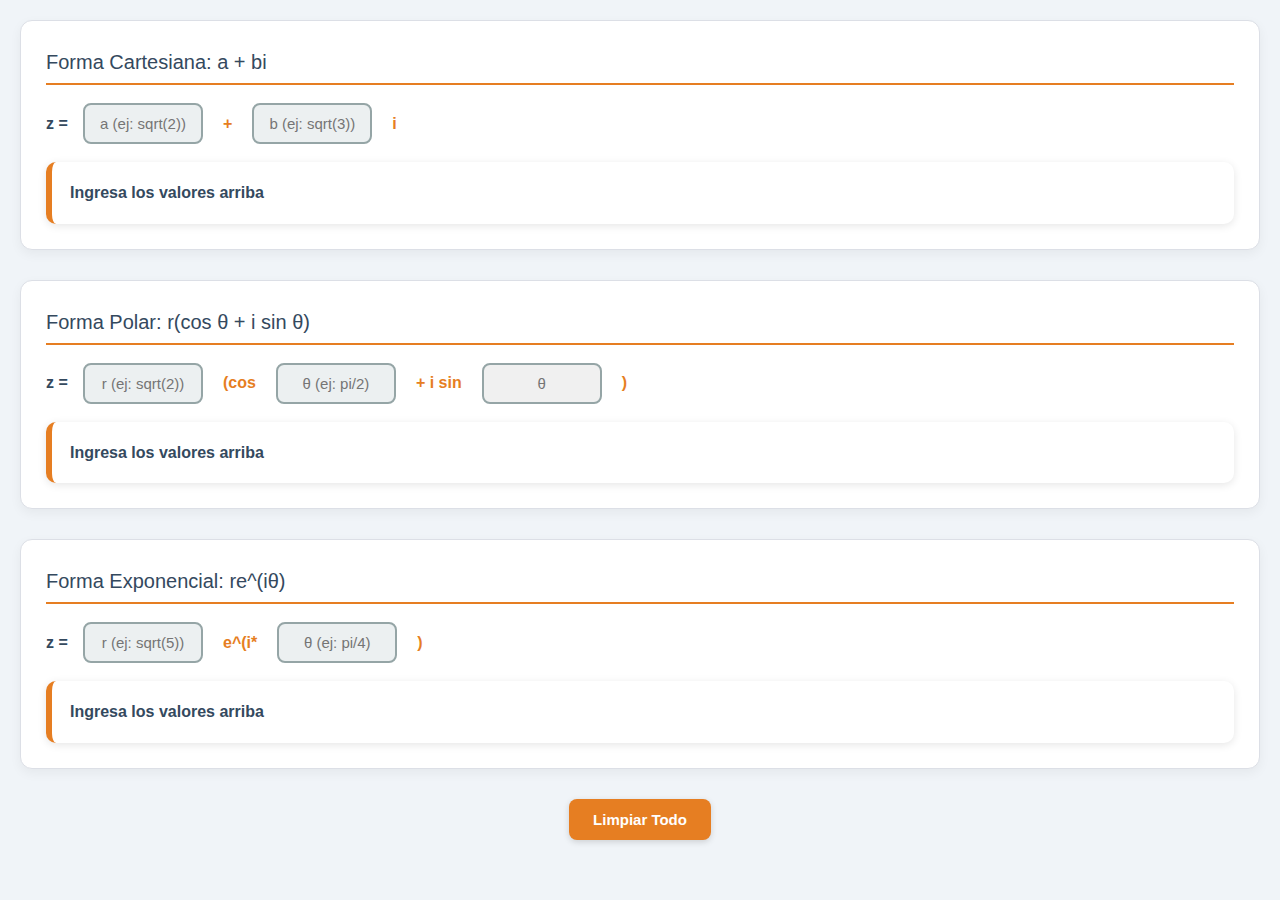
<file: trabajos/act04.html>
<!DOCTYPE html> 
<html lang="es"> 
<head> 
<meta charset="UTF-8"> 
<meta name="viewport" content="width=device-width, initial-scale=1.0"> 
<title>Calculadora de Conversiones - Números Complejos</title> 
</head>
<style> 
/* ==================== CAMPOS DE ENTRADA ==================== */ 
input[type="text"] { 
    width: 120px; /* un poco más ancho */
    padding: 10px 14px; 
    border: 2px solid #95a5a6; /* borde más visible y gris suave */
    border-radius: 8px; /* bordes más redondeados */
    font-size: 15px; 
    text-align: center; 
    font-family: 'Roboto', sans-serif; /* tipografía moderna */
    color: #2c3e50; /* color del texto */
    background-color: #ecf0f1; /* fondo suave */
    transition: all 0.3s ease; /* transición suave al enfocar */
} 

input[type="text"]:focus { 
    outline: none; 
    border-color: #e67e22; /* borde naranja al enfocar */
    box-shadow: 0 0 8px rgba(230, 126, 34, 0.4); /* sombra suave */
    background-color: #fff; /* cambia fondo a blanco al enfocar */
} 
 
/* ==================== RESULTADOS ==================== */ 
.result { 
    background-color: #ffffff; /* fondo blanco limpio */
    padding: 18px; 
    border-radius: 10px; /* bordes más redondeados */
    border-left: 6px solid #e67e22; /* borde lateral más grueso y naranja */
    font-family: 'Roboto', sans-serif; /* tipografía moderna */
    font-size: 16px; 
    color: #34495e; /* texto más suave y elegante */
    min-height: 50px; 
    display: flex; 
    align-items: center; 
    box-shadow: 0 2px 8px rgba(0,0,0,0.1); /* sombra ligera para profundidad */
    font-weight: 600; /* semi-negrita más estética */
    transition: all 0.3s ease; /* efecto suave al cambiar estilos */
} 

.result:hover {
    border-left-color: #3498db; /* cambia el color del borde al pasar el cursor */
    background-color: #f0f4f8; /* ligero cambio de fondo al hover */
}
 
/* ==================== BOTÓN LIMPIAR ==================== */ 
.clear-btn { 
    background-color: #e67e22; /* naranja moderno */
    color: #fff; 
    border: none; 
    padding: 12px 24px; /* un poco más grande para mejor click */
    border-radius: 8px; /* bordes más redondeados */
    cursor: pointer; 
    font-size: 15px; 
    margin-top: 20px; 
    display: block; 
    margin-left: auto; 
    margin-right: auto; 
    font-family: 'Roboto', sans-serif; /* tipografía uniforme */
    font-weight: 600; 
    transition: all 0.3s ease; /* transición suave al hover */
    box-shadow: 0 2px 6px rgba(0,0,0,0.15); /* ligera sombra */
}

.clear-btn:hover { 
    background-color: #d35400; /* naranja más oscuro al hover */
    transform: translateY(-2px); /* efecto elevación */
    box-shadow: 0 4px 12px rgba(0,0,0,0.2); /* sombra más pronunciada */
}

/* ==================== INSTRUCCIONES ==================== */ 
.instructions { 
    background-color: #fdf6e3; /* fondo más claro y cálido */
    padding: 20px; 
    border-radius: 10px; /* bordes más redondeados */
    margin-bottom: 25px; 
    font-size: 15px; 
    color: #34495e; /* texto más elegante */
    font-family: 'Roboto', sans-serif; /* tipografía uniforme */
    box-shadow: 0 2px 8px rgba(0,0,0,0.1); /* sombra ligera */
    line-height: 1.6; /* mejor lectura */
    transition: all 0.3s ease; 
}

.instructions ul { 
    margin-left: 25px; 
    margin-top: 10px; 
    list-style-type: disc; /* estilo de viñetas más clásico */
}

.instructions li { 
    margin-bottom: 8px; 
}
 
/* ==================== SECCIONES DE FORMULARIO ==================== */ 
.form-section { 
    margin-bottom: 30px; 
    border: 1px solid #dcdfe6; /* borde más suave */
    border-radius: 12px; /* bordes más redondeados */
    padding: 25px; 
    background: #ffffff; 
    box-shadow: 0 4px 12px rgba(0,0,0,0.05); /* sombra ligera para profundidad */
    transition: all 0.3s ease; 
}

.form-section:hover {
    border-color: #e67e22; /* resalta el borde al pasar el cursor */
    box-shadow: 0 6px 16px rgba(0,0,0,0.1); /* sombra un poco más pronunciada */
}

.input-group { 
    display: flex; 
    align-items: center; 
    gap: 12px; /* un poco más de separación entre elementos */
    margin-bottom: 18px; 
}

.input-group:last-child { 
    margin-bottom: 0; 
}
 
/* ==================== ETIQUETAS Y OPERADORES ==================== */ 
label { 
    min-width: 25px; 
    font-weight: 600; /* un poco más fuerte para destacar */
    color: #34495e; /* color elegante y moderno */
    font-size: 16px; 
    font-family: 'Roboto', sans-serif; /* tipografía uniforme */
}

.operator { 
    font-size: 16px; 
    color: #e67e22; /* color destacado y moderno */
    margin: 0 8px; /* más espacio lateral para mejor legibilidad */
    font-weight: 600; 
    font-family: 'Roboto', sans-serif;
}

/* ==================== RESET BÁSICO ==================== */ 
* { 
    margin: 0; 
    padding: 0; 
    box-sizing: border-box; 
} 
 
/* ==================== ESTRUCTURA GENERAL ==================== */ 
body { 
    font-family: 'Roboto', sans-serif; /* tipografía moderna y uniforme */
    background-color: #f0f4f8; /* color de fondo más suave y moderno */
    padding: 20px; 
    line-height: 1.6; 
    color: #34495e; /* color de texto principal uniforme */
    transition: background 0.3s ease; 
}

.container { 
    max-width: 800px; 
    margin: 0 auto; 
    background: #ffffff; 
    border-radius: 12px; /* bordes más redondeados */
    box-shadow: 0 6px 20px rgba(0,0,0,0.08); /* sombra más suave y moderna */
    padding: 35px; 
    transition: all 0.3s ease; 
}

.container:hover {
    box-shadow: 0 8px 25px rgba(0,0,0,0.12); /* sombra un poco más marcada al hover */
}
 
/* ==================== ENCABEZADOS ==================== */ 
h1 { 
    text-align: center; 
    color: #e67e22; /* color moderno y llamativo */
    margin-bottom: 30px; 
    font-weight: 600; /* más visible */
    font-size: 32px; /* un poco más grande */
    font-family: 'Roboto', sans-serif; /* tipografía uniforme */
    text-transform: uppercase; /* opcional: mayúsculas para estilo moderno */
    letter-spacing: 1px; /* mejora la legibilidad */
}

h2 { 
    color: #34495e; /* color elegante y moderno */
    margin-bottom: 18px; 
    font-size: 20px; /* ligeramente más grande */
    font-weight: 500; 
    font-family: 'Roboto', sans-serif; /* tipografía uniforme */
    border-bottom: 2px solid #e67e22; /* línea decorativa moderna */
    padding-bottom: 5px; 
}
</style> 
<body> 
<!-- Forma Cartesiana --> 
<div class="form-section"> 
    <h2>Forma Cartesiana: a + bi</h2> 
    <div class="input-group"> 
        <label>z =</label> 
        <input type="text" id="real" placeholder="a (ej: sqrt(2))"> 
        <span class="operator">+</span> 
        <input type="text" id="imag" placeholder="b (ej: sqrt(3))"> 
        <span class="operator">i</span> 
    </div> 
    <div class="result" id="cartesian-result">Ingresa los valores 
arriba</div> 
</div>
<!-- Forma Polar --> 
<div class="form-section"> 
<h2>Forma Polar: r(cos θ + i sin θ)</h2> 
<div class="input-group"> 
<label>z =</label> 
<input type="text" id="modulus" placeholder="r (ej: sqrt(2))"> 
<span class="operator">(cos</span> 
<input type="text" id="angle" placeholder="θ (ej: pi/2)"> 
<span class="operator">+ i sin</span> 
<input type="text" id="angle2" placeholder="θ" readonly 
style="background: #f0f0f0;"> 
<span class="operator">)</span> 
</div> 
<div class="result" id="polar-result">Ingresa los valores arriba</div> 
</div>
<!-- Forma Exponencial --> 
<div class="form-section"> 
<h2>Forma Exponencial: re^(iθ)</h2> 
<div class="input-group"> 
<label>z =</label> 
<input type="text" id="exp-modulus" placeholder="r (ej: sqrt(5))"> 
<span class="operator">e^(i*</span> 
<input type="text" id="exp-angle" placeholder="θ (ej: pi/4)"> 
<span class="operator">)</span> 
</div> 
<div class="result" id="exponential-result">Ingresa los valores 
arriba</div> 
</div> 
<button class="clear-btn" onclick="clearAll()">Limpiar Todo</button>
</div> 
<script>
    /**
 * CALCULADORA DE CONVERSIONES DE NÃšMEROS COMPLEJOS
 * Permite conversiÃ³n entre forma cartesiana, polar y exponencial
 * Soporta fracciones, raÃ­ces cuadradas y mÃºltiplos de pi
 */

// ============================================================================
// VARIABLES GLOBALES
// ============================================================================

let isUpdating = false; // Previene bucles infinitos durante actualizaciones

// ============================================================================
// FUNCIONES DE PARSEO
// ============================================================================

/**
 * Convierte una cadena de texto a nÃºmero, soportando expresiones matemÃ¡ticas
 * @param {string|number} input - Entrada del usuario
 * @returns {number} - Resultado numÃ©rico
 */
function parseNumber(input) {
    // Manejar casos vacÃ­os o nulos
    if (!input && input !== 0) return 0;
    
    const inputStr = input.toString().trim();
    if (!inputStr) return 0;
    
    // Preparar expresiÃ³n reemplazando funciones matemÃ¡ticas
    let expression = inputStr
        .replace(/sqrt\s*\(/gi, 'Math.sqrt(')  // sqrt(2) â†’ Math.sqrt(2)
        .replace(/pi\b/gi, 'Math.PI');         // pi â†’ Math.PI
    
    try {
        // Evaluar expresiÃ³n de forma segura
        const result = Function('"use strict"; return (' + expression + ')')();
        
        // Verificar que el resultado sea vÃ¡lido
        if (isNaN(result) || !isFinite(result)) {
            return 0;
        }
        
        return result;
    } catch (error) {
        // En caso de error, retornar 0
        return 0;
    }
}

/**
 * Convierte una cadena de texto a Ã¡ngulo en radianes
 * @param {string|number} input - Entrada del usuario
 * @returns {number} - Ãngulo en radianes
 */
function parseAngle(input) {
    return parseNumber(input); // Usa la misma lÃ³gica que parseNumber
}

// ============================================================================
// FUNCIONES DE FORMATO Y VISUALIZACIÃ“N
// ============================================================================

/**
 * Convierte un Ã¡ngulo en radianes a su representaciÃ³n en mÃºltiplos de pi
 * @param {number} angle - Ãngulo en radianes
 * @returns {string} - RepresentaciÃ³n en formato pi
 */
function angleToPI(angle) {
    if (Math.abs(angle) < 1e-8) return "0";
    
    // MÃºltiplos comunes de pi
    const piMultiples = [
        { value: Math.PI, text: "pi" },
        { value: Math.PI/2, text: "pi/2" },
        { value: Math.PI/3, text: "pi/3" },
        { value: Math.PI/4, text: "pi/4" },
        { value: Math.PI/6, text: "pi/6" },
        { value: 2*Math.PI, text: "2*pi" },
        { value: 3*Math.PI/2, text: "3*pi/2" },
        { value: 2*Math.PI/3, text: "2*pi/3" },
        { value: 3*Math.PI/4, text: "3*pi/4" },
        { value: 5*Math.PI/6, text: "5*pi/6" },
        { value: 5*Math.PI/4, text: "5*pi/4" },
        { value: 4*Math.PI/3, text: "4*pi/3" },
        { value: 5*Math.PI/3, text: "5*pi/3" },
        { value: 7*Math.PI/4, text: "7*pi/4" },
        // Valores negativos
        { value: -Math.PI, text: "-pi" },
        { value: -Math.PI/2, text: "-pi/2" },
        { value: -Math.PI/3, text: "-pi/3" },
        { value: -Math.PI/4, text: "-pi/4" },
        { value: -Math.PI/6, text: "-pi/6" },
        { value: -2*Math.PI, text: "-2*pi" },
        { value: -3*Math.PI/2, text: "-3*pi/2" },
        { value: -2*Math.PI/3, text: "-2*pi/3" },
        { value: -3*Math.PI/4, text: "-3*pi/4" },
        { value: -5*Math.PI/6, text: "-5*pi/6" }
    ];

    // Buscar coincidencia exacta
    for (let pm of piMultiples) {
        if (Math.abs(angle - pm.value) < 1e-8) {
            return pm.text;
        }
    }

    // Intentar expresar como fracciÃ³n de pi
    const ratio = angle / Math.PI;
    
    // MÃºltiplo entero de pi
    if (Math.abs(ratio - Math.round(ratio)) < 1e-8) {
        const intRatio = Math.round(ratio);
        if (intRatio === 1) return "pi";
        if (intRatio === -1) return "-pi";
        if (intRatio === 0) return "0";
        return intRatio + "*pi";
    }

    // Fracciones simples de pi
    const denominators = [2, 3, 4, 6, 8, 12];
    for (let den of denominators) {
        const num = ratio * den;
        if (Math.abs(num - Math.round(num)) < 1e-8) {
            const intNum = Math.round(num);
            if (intNum === 0) return "0";
            if (den === 1) {
                return intNum === 1 ? "pi" : intNum === -1 ? "-pi" : intNum + "*pi";
            }
            if (intNum === 1) return "pi/" + den;
            if (intNum === -1) return "-pi/" + den;
            return intNum + "*pi/" + den;
        }
    }

    // Si no se puede expresar como mÃºltiplo de pi, usar decimal
    return angle.toFixed(6);
}

/**
 * Formatea un nÃºmero mostrando fracciones y raÃ­ces cuando sea posible
 * @param {number} num - NÃºmero a formatear
 * @returns {string} - RepresentaciÃ³n formateada
 */
function formatNumber(num) {
    if (Math.abs(num) < 1e-10) return "0";
    
    // RaÃ­ces cuadradas comunes
    const sqrtValues = [
        { value: Math.sqrt(2), text: "âˆš2" },
        { value: Math.sqrt(3), text: "âˆš3" },
        { value: Math.sqrt(5), text: "âˆš5" },
        { value: Math.sqrt(6), text: "âˆš6" },
        { value: Math.sqrt(7), text: "âˆš7" },
        { value: Math.sqrt(8), text: "2âˆš2" },
        { value: Math.sqrt(12), text: "2âˆš3" },
        { value: Math.sqrt(18), text: "3âˆš2" },
        { value: Math.sqrt(27), text: "3âˆš3" },
        { value: Math.sqrt(2)/2, text: "âˆš2/2" },
        { value: Math.sqrt(3)/2, text: "âˆš3/2" },
        { value: Math.sqrt(3)/3, text: "âˆš3/3" },
        { value: -Math.sqrt(2), text: "-âˆš2" },
        { value: -Math.sqrt(3), text: "-âˆš3" },
        { value: -Math.sqrt(2)/2, text: "-âˆš2/2" },
        { value: -Math.sqrt(3)/2, text: "-âˆš3/2" },
        { value: -Math.sqrt(3)/3, text: "-âˆš3/3" }
    ];

    // Verificar raÃ­ces
    for (let sv of sqrtValues) {
        if (Math.abs(num - sv.value) < 1e-8) {
            return sv.text;
        }
    }

    // Fracciones comunes
    const fractions = [
        { value: 1/2, text: "1/2" },
        { value: 1/3, text: "1/3" },
        { value: 2/3, text: "2/3" },
        { value: 1/4, text: "1/4" },
        { value: 3/4, text: "3/4" },
        { value: 1/6, text: "1/6" },
        { value: 5/6, text: "5/6" },
        { value: 1/8, text: "1/8" },
        { value: 3/8, text: "3/8" },
        { value: 5/8, text: "5/8" },
        { value: 7/8, text: "7/8" },
        { value: -1/2, text: "-1/2" },
        { value: -1/3, text: "-1/3" },
        { value: -2/3, text: "-2/3" },
        { value: -1/4, text: "-1/4" },
        { value: -3/4, text: "-3/4" }
    ];

    // Verificar fracciones
    for (let frac of fractions) {
        if (Math.abs(num - frac.value) < 1e-8) {
            return frac.text;
        }
    }

    // Enteros
    if (Math.abs(num - Math.round(num)) < 1e-8) {
        return Math.round(num).toString();
    }

    // Decimal con precisiÃ³n limitada
    return parseFloat(num.toFixed(6)).toString();
}

// ============================================================================
// FUNCIONES MATEMÃTICAS AUXILIARES
// ============================================================================

/**
 * Normaliza un Ã¡ngulo al rango (-Ï€, Ï€]
 * @param {number} angle - Ãngulo en radianes
 * @returns {number} - Ãngulo normalizado
 */
function normalizeAngle(angle) {
    while (angle > Math.PI) angle -= 2 * Math.PI;
    while (angle <= -Math.PI) angle += 2 * Math.PI;
    return angle;
}

// ============================================================================
// FUNCIONES DE ACTUALIZACIÃ“N
// ============================================================================

/**
 * Actualiza todas las formas cuando se modifica la forma cartesiana
 */
function updateFromCartesian() {
    if (isUpdating) return;
    isUpdating = true;

    // Obtener valores de los campos
    const real = parseNumber(document.getElementById('real').value) || 0;
    const imag = parseNumber(document.getElementById('imag').value) || 0;

    // Calcular mÃ³dulo y argumento
    const modulus = Math.sqrt(real * real + imag * imag);
    let angle = Math.atan2(imag, real);
    angle = normalizeAngle(angle);

    // Actualizar forma polar
    const modulusFormatted = formatNumber(modulus);
    const angleFormatted = angleToPI(angle);
    
    document.getElementById('modulus').value = modulusFormatted;
    document.getElementById('angle').value = angleFormatted;
    document.getElementById('angle2').value = angleFormatted;

    // Actualizar forma exponencial
    document.getElementById('exp-modulus').value = modulusFormatted;
    document.getElementById('exp-angle').value = angleFormatted;

    // Actualizar resultados mostrados
    updateResults(real, imag, modulus, angle);

    isUpdating = false;
}

/**
 * Actualiza todas las formas cuando se modifica la forma polar
 */
function updateFromPolar() {
    if (isUpdating) return;
    isUpdating = true;

    // Obtener valores de los campos
    const modulus = parseNumber(document.getElementById('modulus').value) || 0;
    const angle = parseAngle(document.getElementById('angle').value) || 0;
    const normalizedAngle = normalizeAngle(angle);

    // Sincronizar segundo campo de Ã¡ngulo
    const angleFormatted = angleToPI(normalizedAngle);
    document.getElementById('angle2').value = angleFormatted;

    // Calcular coordenadas cartesianas
    const real = modulus * Math.cos(normalizedAngle);
    const imag = modulus * Math.sin(normalizedAngle);

    // Actualizar forma cartesiana
    document.getElementById('real').value = formatNumber(real);
    document.getElementById('imag').value = formatNumber(imag);

    // Actualizar forma exponencial
    document.getElementById('exp-modulus').value = formatNumber(modulus);
    document.getElementById('exp-angle').value = angleFormatted;

    // Actualizar resultados mostrados
    updateResults(real, imag, modulus, normalizedAngle);

    isUpdating = false;
}

/**
 * Actualiza todas las formas cuando se modifica la forma exponencial
 */
function updateFromExponential() {
    if (isUpdating) return;
    isUpdating = true;

    // Obtener valores de los campos
    const modulus = parseNumber(document.getElementById('exp-modulus').value) || 0;
    const angle = parseAngle(document.getElementById('exp-angle').value) || 0;
    const normalizedAngle = normalizeAngle(angle);

    // Calcular coordenadas cartesianas
    const real = modulus * Math.cos(normalizedAngle);
    const imag = modulus * Math.sin(normalizedAngle);

    // Actualizar forma cartesiana
    document.getElementById('real').value = formatNumber(real);
    document.getElementById('imag').value = formatNumber(imag);

    // Actualizar forma polar
    const angleFormatted = angleToPI(normalizedAngle);
    document.getElementById('modulus').value = formatNumber(modulus);
    document.getElementById('angle').value = angleFormatted;
    document.getElementById('angle2').value = angleFormatted;

    // Actualizar resultados mostrados
    updateResults(real, imag, modulus, normalizedAngle);

    isUpdating = false;
}

/**
 * Actualiza los resultados mostrados en todas las secciones
 * @param {number} real - Parte real
 * @param {number} imag - Parte imaginaria  
 * @param {number} modulus - MÃ³dulo
 * @param {number} angle - Argumento en radianes
 */
function updateResults(real, imag, modulus, angle) {
    const angleText = angleToPI(angle);
    
    // Resultado cartesiano
    let cartesianText = "";
    if (real !== 0 || imag !== 0) {
        if (real !== 0) {
            cartesianText += formatNumber(real);
        }
        if (imag > 0) {
            cartesianText += (real !== 0 ? " + " : "");
            if (imag === 1) {
                cartesianText += "i";
            } else {
                cartesianText += formatNumber(imag) + "i";
            }
        } else if (imag < 0) {
            cartesianText += " - ";
            if (imag === -1) {
                cartesianText += "i";
            } else {
                cartesianText += formatNumber(-imag) + "i";
            }
        }
        if (cartesianText === "") cartesianText = "0";
    } else {
        cartesianText = "0";
    }
    document.getElementById('cartesian-result').textContent = "z = " + cartesianText;

    // Resultado polar
    let polarText = "";
    if (modulus !== 0) {
        polarText = formatNumber(modulus) + "(cos(" + angleText + ") + i sin(" + angleText + "))";
    } else {
        polarText = "0";
    }
    document.getElementById('polar-result').textContent = "z = " + polarText;

    // Resultado exponencial
    let expText = "";
    if (modulus !== 0) {
        expText = formatNumber(modulus) + "e^(i*" + angleText + ")";
    } else {
        expText = "0";
    }
    document.getElementById('exponential-result').textContent = "z = " + expText;
}

// ============================================================================
// FUNCIONES AUXILIARES
// ============================================================================

/**
 * Limpia todos los campos de entrada y resultados
 */
function clearAll() {
    // Limpiar todos los campos de entrada
    const inputs = document.querySelectorAll('input[type="text"], input[type="number"]');
    inputs.forEach(input => input.value = '');
    
    // Limpiar todos los resultados
    const results = document.querySelectorAll('.result');
    results.forEach(result => result.textContent = 'Ingresa los valores arriba');
}

// ============================================================================
// INICIALIZACIÃ“N Y EVENT LISTENERS
// ============================================================================

/**
 * Configura los event listeners cuando el DOM estÃ¡ listo
 */
document.addEventListener('DOMContentLoaded', function() {
    // Event listeners para forma cartesiana
    document.getElementById('real').addEventListener('input', updateFromCartesian);
    document.getElementById('imag').addEventListener('input', updateFromCartesian);

    // Event listeners para forma polar
    document.getElementById('modulus').addEventListener('input', updateFromPolar);
    document.getElementById('angle').addEventListener('input', function() {
        document.getElementById('angle2').value = this.value;
        updateFromPolar();
    });

    // Event listeners para forma exponencial
    document.getElementById('exp-modulus').addEventListener('input', updateFromExponential);
    document.getElementById('exp-angle').addEventListener('input', updateFromExponential);
});
</script>
</body> 
</html>
</file>
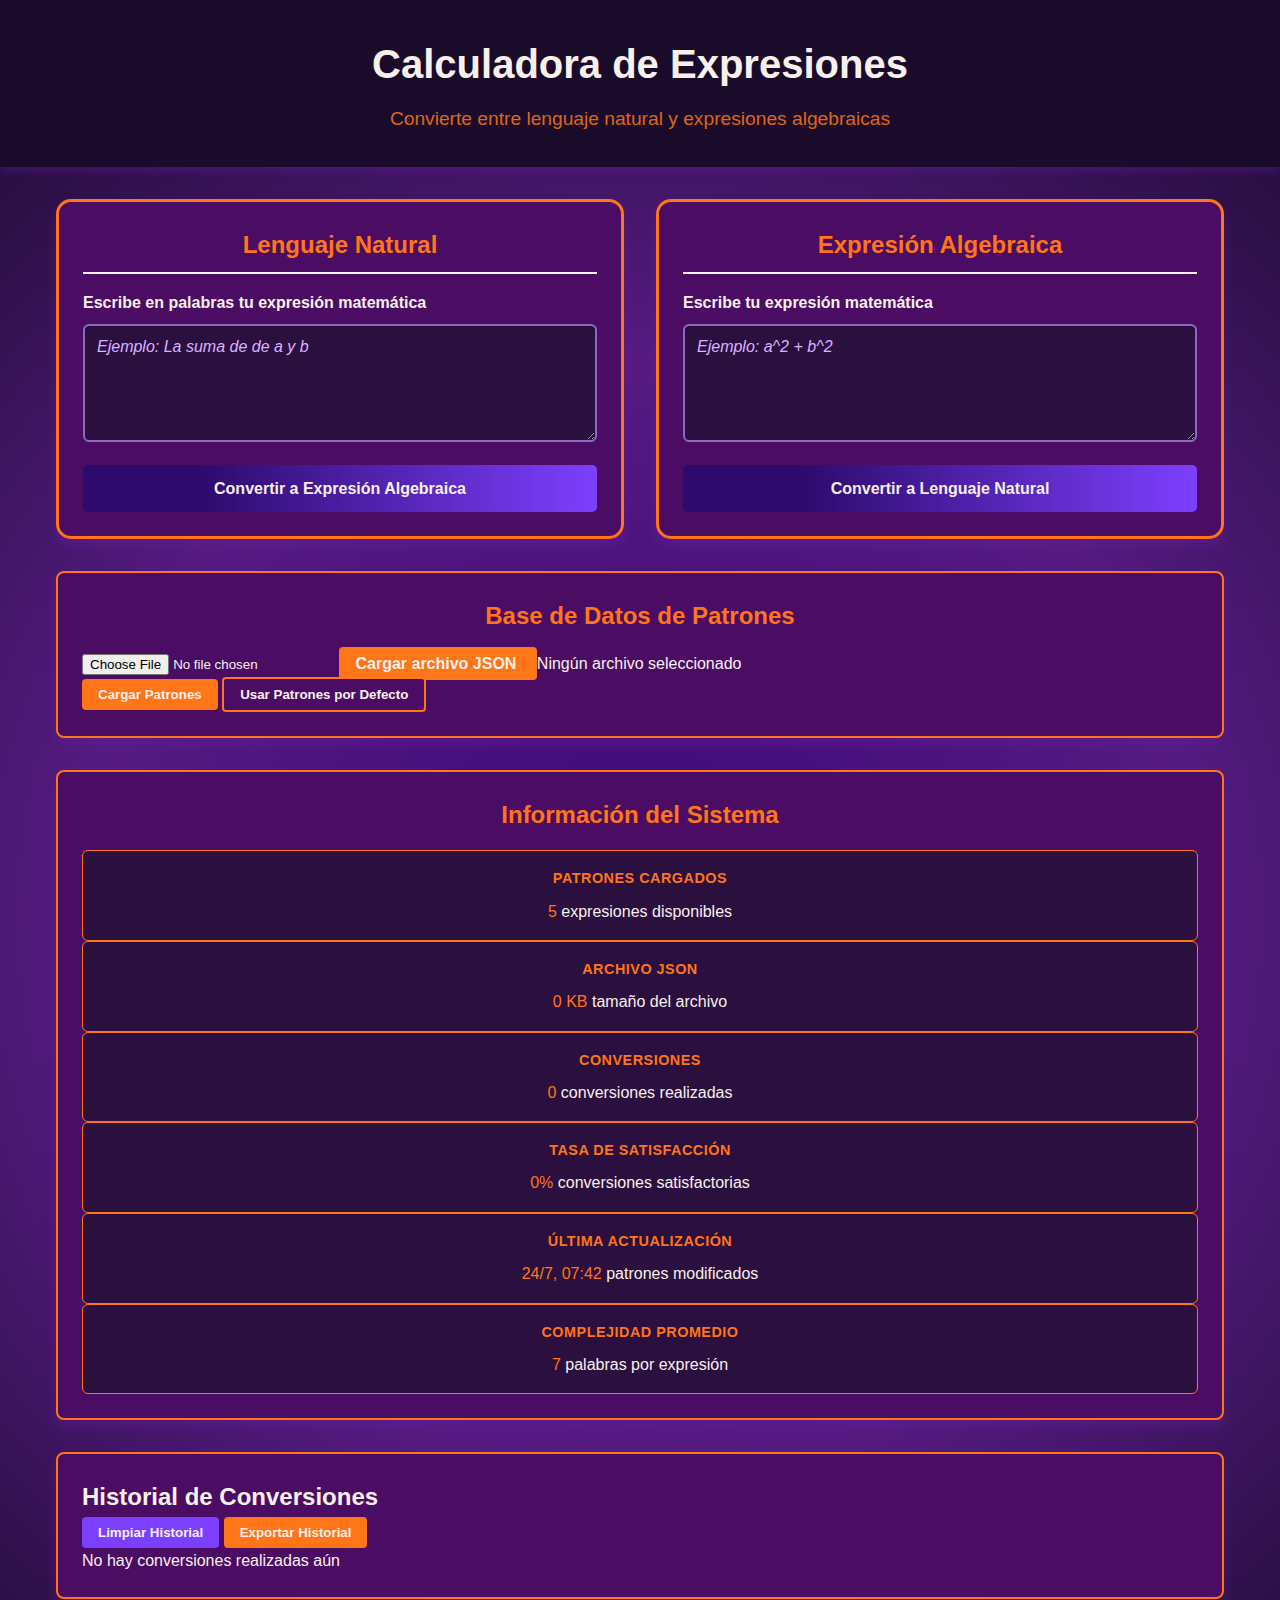
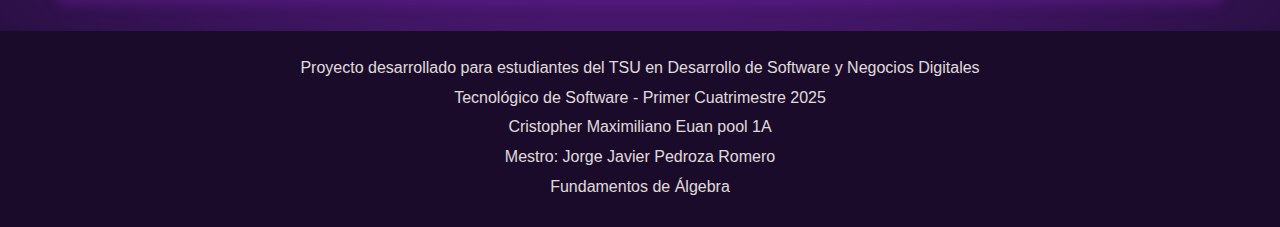
<file: trabajos/act06.html>
<!DOCTYPE html>
<html lang="es">
<head>
    <meta charset="UTF-8">
    <meta name="viewport" content="width=device-width, initial-scale=1.0">
    <title>Calculadora Expresiones Algebraicas</title>
<style>
/* ==================== VARIABLES DE COLORES HALLOWEEN ==================== */
:root {
    --morado-oscuro: #1a0b2b;
    --morado-claro: #4b0c63;
    --naranja: #ff7518;
    --blanco: #f7f0eb;
    --negro: #000000;
    --gris-claro: #5e4b7a;
    --gris-medio: #8a6bbf;
    --sombra: rgba(107,31,160,0.4);
}

/* Reset básico */
* {
    margin: 0;
    padding: 0;
    box-sizing: border-box;
}

body {
    font-family: 'Segoe UI', Tahoma, Geneva, Verdana, sans-serif;
    line-height: 1.6;
    color: var(--blanco);
    background: radial-gradient(circle, rgba(61,9,121,1) 0%, rgba(85,27,130,1) 50%, rgba(26,11,43,1) 100%);
}

/* Encabezado */
header {
    background-color: var(--morado-oscuro);
    color: var(--blanco);
    text-align: center;
    padding: 2rem 1rem;
    box-shadow: 0 4px 10px var(--sombra);
}

header h1 {
    font-size: 2.5rem;
    font-weight: 700;
    margin-bottom: 0.5rem;
}

.subtitle {
    font-size: 1.2rem;
    opacity: 0.85;
    color: var(--naranja);
}

/* Contenedor principal */
.container {
    max-width: 1200px;
    margin: 0 auto;
    padding: 2rem 1rem;
    display: flex;
    flex-direction: column;
    gap: 2rem;
}

/* Grid de 2 columnas */
.converter-grid {
    display: grid;
    grid-template-columns: 1fr 1fr;
    gap: 2rem;
}

.column {
    background-color: var(--morado-claro);
    border: 3px solid var(--naranja);
    border-radius: 15px;
    padding: 1.5rem;
    box-shadow: 0 8px 12px var(--sombra);
    color: var(--blanco);
}

.column h2 {
    color: var(--naranja);
    font-size: 1.5rem;
    margin-bottom: 1rem;
    text-align: center;
    border-bottom: 2px solid var(--blanco);
    padding-bottom: 0.5rem;
}

/* Grupos de entrada */
.input-group {
    margin-bottom: 1rem;
}

.input-group label {
    display: block;
    color: var(--blanco);
    font-weight: 600;
    margin-bottom: 0.5rem;
}

textarea {
    width: 100%;
    padding: 0.75rem;
    border: 2px solid var(--gris-medio);
    border-radius: 6px;
    font-size: 1rem;
    font-family: inherit;
    resize: vertical;
    transition: all 0.3s ease;
    background-color: #2b0f3f;
    color: var(--blanco);
}

textarea:focus {
    outline: none;
    border-color: var(--naranja);
    box-shadow: 0 0 10px var(--naranja);
}

textarea::placeholder {
    color: #d9b3ff;
    font-style: italic;
}

/* Botones */
.convert-button {
    width: 100%;
    background: linear-gradient(270deg, #7d3fff 0%, #2d0a6b 78%);
    color: var(--blanco);
    border: none;
    padding: 0.9rem 1rem;
    border-radius: 5px;
    font-size: 1rem;
    font-weight: 600;
    cursor: pointer;
    transition: all 0.3s ease;
}

.convert-button:hover {
    background-color: var(--naranja);
    box-shadow: 0 0 12px var(--naranja);
}

.convert-button:active {
    transform: translateY(1px);
}

/* Sección de carga de JSON */
.json-loader-section {
    background-color: var(--morado-claro);
    border: 2px solid var(--naranja);
    border-radius: 8px;
    padding: 1.5rem;
    box-shadow: 0 6px 12px var(--sombra);
}

.json-loader-section h2 {
    color: var(--naranja);
    margin-bottom: 1rem;
    text-align: center;
}

.file-input-label {
    background-color: var(--naranja);
    color: var(--blanco);
    padding: 0.5rem 1rem;
    border-radius: 4px;
    cursor: pointer;
    font-weight: 600;
    transition: all 0.3s ease;
}

.file-input-label:hover {
    background-color: #ff4d00;
}

.load-button {
    background-color: var(--naranja);
    color: var(--blanco);
    border: none;
    padding: 0.5rem 1rem;
    border-radius: 4px;
    cursor: pointer;
    font-weight: 600;
    transition: all 0.3s ease;
}

.load-button:hover:not(:disabled) {
    background-color: #ff4d00;
}

.reset-button {
    background-color: #4b0c63;
    color: var(--blanco);
    border: 2px solid var(--naranja);
    padding: 0.5rem 1rem;
    border-radius: 4px;
    cursor: pointer;
    font-weight: 600;
}

.reset-button:hover {
    background-color: var(--naranja);
    color: var(--blanco);
}

/* Sección de información */
.info-section {
    background-color: var(--morado-claro);
    border: 2px solid var(--naranja);
    border-radius: 8px;
    padding: 1.5rem;
    box-shadow: 0 6px 12px var(--sombra);
}

.info-section h2 {
    color: var(--naranja);
    margin-bottom: 1rem;
    text-align: center;
}

.info-card {
    background-color: #2b0f3f;
    border: 1px solid var(--naranja);
    border-radius: 6px;
    padding: 1rem;
    text-align: center;
    transition: all 0.3s ease;
}

.info-card:hover {
    transform: translateY(-2px);
    box-shadow: 0 6px 10px var(--sombra);
}

.info-card h3 {
    color: var(--naranja);
    font-size: 0.9rem;
    margin-bottom: 0.5rem;
    text-transform: uppercase;
    letter-spacing: 0.5px;
}

.metric-number {
    color: var(--naranja);
}

/* Sección de historial */
.history-section {
    background-color: var(--morado-claro);
    border: 2px solid var(--naranja);
    border-radius: 8px;
    padding: 1.5rem;
    box-shadow: 0 6px 12px var(--sombra);
}

.clear-button, .export-button {
    padding: 0.5rem 1rem;
    border-radius: 4px;
    border: none;
    font-weight: 600;
    cursor: pointer;
    transition: all 0.3s ease;
}

.clear-button {
    background-color: #7d3fff;
    color: var(--blanco);
}

.clear-button:hover {
    background-color: #9b2ed0;
    box-shadow: 0 0 10px #9b2ed0;
}

.export-button {
    background-color: var(--naranja);
    color: var(--blanco);
}

.export-button:hover {
    background-color: #ff4d00;
}

/* Pie de página */
footer {
    background-color: var(--morado-oscuro);
    color: var(--blanco);
    text-align: center;
    padding: 1.5rem;
}

footer p {
    margin-bottom: 0.25rem;
    opacity: 0.9;
}
</style>

</head>
<body>
   <header>
        <h1>Calculadora de Expresiones</h1>
        <p class="subtitle">Convierte entre lenguaje natural y expresiones algebraicas</p>
    </header>

    <!-- Contenedor principal de 2 columnas -->
    <main class="container">
        <div class="converter-grid">
            <!-- Columna izquierda: Lenguaje Natural -->
            <div class="column natural-column">
                <h2>Lenguaje Natural</h2>
                <div class="input-group">
                    <label for="natural-input">Escribe en palabras tu expresión matemática</label>
                    <textarea 
                        id="natural-input" 
                        placeholder="Ejemplo: La suma de de a y b"
                        rows="5"
                    ></textarea>
                </div>
                <button id="convert-to-algebraic-btn" class="convert-button">
                    Convertir a Expresión Algebraica
                </button>
                <!-- En la columna natural, después del botón convert-to-algebraic-btn -->
                <div id="natural-result" class="result-section" style="display: none;">
                    <div class="result-content">
                        <h4>Resultado:</h4>
                        <div id="natural-output" class="result-output"></div>
                    </div>
                    <div class="evaluation-buttons">
                        <button id="natural-satisfactory-btn" class="satisfactory-btn">
                            Resultado Satisfactorio
                        </button>
                        <button id="natural-improve-btn" class="improve-btn">
                            Necesita Mejora
                        </button>
                        <button id="natural-add-pattern-btn" class="add-pattern-btn">
                            Agregar Patrón
                        </button>
                    </div>
                </div>
            </div>


            <!-- Columna derecha: Expresión Algebraica -->
            <div class="column algebraic-column">
                <h2>Expresión Algebraica</h2>
                <div class="input-group">
                    <label for="algebraic-input">Escribe tu expresión matemática</label>
                    <textarea 
                        id="algebraic-input" 
                        placeholder="Ejemplo: a^2 + b^2"
                        rows="5"
                    ></textarea>
                </div>
                <button id="convert-to-natural-btn" class="convert-button">
                    Convertir a Lenguaje Natural
                </button>
                <!-- En la columna algebraica, después del botón convert-to-natural-btn -->
                <div id="algebraic-result" class="result-section" style="display: none;">
                    <div class="result-content">
                        <h4>Resultado:</h4>
                        <div id="algebraic-output" class="result-output"></div>
                    </div>
                    <div class="evaluation-buttons">
                        <button id="algebraic-satisfactory-btn" class="satisfactory-btn">
                            Resultado Satisfactorio
                        </button>
                        <button id="algebraic-improve-btn" class="improve-btn">
                            Necesita Mejora
                        </button>
                        <button id="algebraic-add-pattern-btn" class="add-pattern-btn">
                            Agregar Patrón
                        </button>
                    </div>
                </div>
            </div>
        </div>


        <!-- Sección de carga de JSON -->
        <section class="json-loader-section">
            <h2>Base de Datos de Patrones</h2>
            <div class="json-loader">
                <div class="file-input-wrapper">
                    <input type="file" id="json-file-input" accept=".json" />
                    <label for="json-file-input" class="file-input-label">
                        Cargar archivo JSON
                    </label>
                    <span id="file-name" class="file-name">Ningún archivo seleccionado</span>
                </div>
                <button id="load-json-btn" class="load-button" disabled>
                    Cargar Patrones
                </button>
                <button id="reset-json-btn" class="reset-button">
                    Usar Patrones por Defecto
                </button>
            </div>
        </section>

        <!-- Tarjeta de información y métricas -->
        <section class="info-section">
            <h2>Información del Sistema</h2>
            <div class="info-cards">
                <div class="info-card">
                    <h3>Patrones Cargados</h3>
                    <div class="metric">
                        <span class="metric-number" id="total-patterns">0</span>
                        <span class="metric-label">expresiones disponibles</span>
                    </div>
                </div>

                <div class="info-card">
                    <h3>Archivo JSON</h3>
                    <div class="metric">
                        <span class="metric-number" id="file-size">0 KB</span>
                        <span class="metric-label">tamaño del archivo</span>
                    </div>
                </div>

                <div class="info-card">
                    <h3>Conversiones</h3>
                    <div class="metric">
                        <span class="metric-number" id="conversions-count">0</span>
                        <span class="metric-label">conversiones realizadas</span>
                    </div>
                </div>

                <div class="info-card">
                    <h3>Tasa de Satisfacción</h3>
                    <div class="metric">
                        <span class="metric-number" id="satisfaction-rate">0%</span>
                        <span class="metric-label">conversiones satisfactorias</span>
                    </div>
                </div>

                <div class="info-card">
                    <h3>Última Actualización</h3>
                    <div class="metric">
                        <span class="metric-number" id="last-update">--</span>
                        <span class="metric-label">patrones modificados</span>
                    </div>
                </div>

                <div class="info-card">
                    <h3>Complejidad Promedio</h3>
                    <div class="metric">
                        <span class="metric-number" id="avg-complexity">0</span>
                        <span class="metric-label">palabras por expresión</span>
                    </div>
                </div>
            </div>
        </section>

        <!-- Sección de historial de conversiones -->
        <section class="history-section">
            <h2>Historial de Conversiones</h2>
            <div class="history-controls">
                <button id="clear-history-btn" class="clear-button">
                    Limpiar Historial
                </button>
                <button id="export-history-btn" class="export-button">
                    Exportar Historial
                </button>
            </div>
            <div id="conversion-history" class="history-list">
                <p class="no-history">No hay conversiones realizadas aún</p>
            </div>
        </section>
    </main>

    <!-- Pie de página -->
    <footer>
        <p>Proyecto desarrollado para estudiantes del TSU en Desarrollo de Software y Negocios Digitales</p>
        <p>Tecnológico de Software - Primer Cuatrimestre 2025</p>
        <p>Cristopher Maximiliano Euan pool 1A</p>
        <p>Mestro: Jorge Javier Pedroza Romero</p>
        <p>Fundamentos de Álgebra</p>
    </footer>
<script>
    // Variables globales
let patternsData = null;
let conversionHistory = [];
let stats = {
    totalConversions: 0,
    satisfactoryConversions: 0,
    totalPatterns: 0,
    fileSize: 0,
    lastUpdate: null
};

// Patrones por defecto para comenzar
const defaultPatterns = {
    "patterns": [
        {
            "id": 1,
            "natural": "La suma de {var1} y {var2}",
            "algebraic": "{var1} + {var2}",
            "category": "operaciones_basicas"
        },
        {
            "id": 2,
            "natural": "La resta de {var1} y {var2}",
            "algebraic": "{var1} - {var2}",
            "category": "operaciones_basicas"
        },
        {
            "id": 3,
            "natural": "El producto de {var1} por {var2}",
            "algebraic": "{var1} × {var2}",
            "category": "operaciones_basicas"
        },
        {
            "id": 4,
            "natural": "El cociente de {var1} sobre {var2}",
            "algebraic": "{var1} ÷ {var2}",
            "category": "operaciones_basicas"
        },
        {
            "id": 5,
            "natural": "La suma de los cuadrados de {var1} y {var2}",
            "algebraic": "{var1}^2 + {var2}^2",
            "category": "combinadas"
        }
    ]
};

// InicializaciÃ³n cuando se carga la pÃ¡gina
document.addEventListener('DOMContentLoaded', function() {
    // Cargar patrones por defecto
    loadPatterns(defaultPatterns);
    
    // Configurar event listeners
    setupEventListeners();
    
    // Actualizar mÃ©tricas iniciales
    updateMetrics();
});

// Configurar todos los event listeners
function setupEventListeners() {
    // Botones de conversiÃ³n
    document.getElementById('convert-to-algebraic-btn').addEventListener('click', () => {
        convertNaturalToAlgebraic();
    });
    
    document.getElementById('convert-to-natural-btn').addEventListener('click', () => {
        convertAlgebraicToNatural();
    });
    
    // Botones de evaluaciÃ³n - Columna Natural
    document.getElementById('natural-satisfactory-btn').addEventListener('click', () => {
        markAsSatisfactory('natural');
    });
    
    document.getElementById('natural-improve-btn').addEventListener('click', () => {
        markForImprovement('natural');
    });
    
    document.getElementById('natural-add-pattern-btn').addEventListener('click', () => {
        showAddPatternDialog('natural');
    });
    
    // Botones de evaluaciÃ³n - Columna Algebraica
    document.getElementById('algebraic-satisfactory-btn').addEventListener('click', () => {
        markAsSatisfactory('algebraic');
    });
    
    document.getElementById('algebraic-improve-btn').addEventListener('click', () => {
        markForImprovement('algebraic');
    });
    
    document.getElementById('algebraic-add-pattern-btn').addEventListener('click', () => {
        showAddPatternDialog('algebraic');
    });
    
    // Manejo de archivos JSON
    document.getElementById('json-file-input').addEventListener('change', handleFileSelection);
    document.getElementById('load-json-btn').addEventListener('click', loadJSONFile);
    document.getElementById('reset-json-btn').addEventListener('click', resetToDefault);
    
    // Historial
    document.getElementById('clear-history-btn').addEventListener('click', clearHistory);
    document.getElementById('export-history-btn').addEventListener('click', exportHistory);
}

// FunciÃ³n para convertir lenguaje natural a algebraico
function convertNaturalToAlgebraic() {
    const input = document.getElementById('natural-input').value.trim();
    if (!input) {
        alert('Por favor, ingresa una expresión en lenguaje natural');
        return;
    }
    
    const result = processNaturalToAlgebraic(input);
    displayResult('natural', input, result);
    
    // Actualizar estadÃ­sticas
    stats.totalConversions++;
    addToHistory('natural-to-algebraic', input, result);
    updateMetrics();
}

// FunciÃ³n para convertir algebraico a lenguaje natural
function convertAlgebraicToNatural() {
    const input = document.getElementById('algebraic-input').value.trim();
    if (!input) {
        alert('Por favor, ingresa una expresión algebraica');
        return;
    }
    
    const result = processAlgebraicToNatural(input);
    displayResult('algebraic', input, result);
    
    // Actualizar estadÃ­sticas
    stats.totalConversions++;
    addToHistory('algebraic-to-natural', input, result);
    updateMetrics();
}

// Procesar conversiÃ³n de natural a algebraico
function processNaturalToAlgebraic(input) {
    if (!patternsData || !patternsData.patterns) {
        return "Error: No hay patrones cargados";
    }
    
    const normalizedInput = input.toLowerCase();
    
    // Buscar patrones que coincidan
    for (let pattern of patternsData.patterns) {
        const match = matchNaturalPattern(normalizedInput, pattern.natural);
        if (match.isMatch) {
            return substituteVariables(pattern.algebraic, match.variables);
        }
    }
    
    return "No se encontró un patrón coincidente. Considera agregar este caso a los patrones.";
}

// Procesar conversiÃ³n de algebraico a natural
function processAlgebraicToNatural(input) {
    if (!patternsData || !patternsData.patterns) {
        return "Error: No hay patrones cargados";
    }
    
    const normalizedInput = normalizeAlgebraicExpression(input);
    
    // Buscar patrones que coincidan
    for (let pattern of patternsData.patterns) {
        const match = matchAlgebraicPattern(normalizedInput, pattern.algebraic);
        if (match.isMatch) {
            return substituteVariables(pattern.natural, match.variables);
        }
    }
    
    return "No se encontró un patrón coincidente. Considera agregar este caso a los patrones.";
}

// FunciÃ³n para hacer coincidir patrones de lenguaje natural

function matchNaturalPattern(input, pattern) {
    // Convertir patrÃ³n a regex
    let regex = pattern.toLowerCase();
    const variables = {};
    let varCounter = 0;
    
    // Reemplazar variables con grupos de captura
    regex = regex.replace(/\{(\w+)\}/g, (match, varName) => {
        variables[varName] = varCounter++;
        return '([a-zA-Z0-9_]+)';
    });
    
    // Hacer que los espacios sean opcionales y flexibles
    regex = regex.replace(/\s+/g, '\\s*');
    regex = '^\\s*' + regex + '\\s*$';
    
    const regexPattern = new RegExp(regex);
    const match = input.match(regexPattern);
    
    if (match) {
        const extractedVars = {};
        for (let [varName, index] of Object.entries(variables)) {
            extractedVars[varName] = match[index + 1];
        }
        return { isMatch: true, variables: extractedVars };
    }
    
    return { isMatch: false, variables: {} };
}

function matchAlgebraicPattern(input, pattern) {
    let normalizedInput = normalizeAlgebraicExpression(input);
    let normalizedPattern = normalizeAlgebraicExpression(pattern);
    
    console.log('=== DEBUGGING MATCH ===');
    console.log('Pattern original:', pattern);
    console.log('Pattern normalizado:', normalizedPattern);
    console.log('Input normalizado:', normalizedInput);
    
    // Primero escapar caracteres especiales EXCEPTO las llaves
    let regex = normalizedPattern.replace(/[\+\-\*\^]/g, '\\$&');
    console.log('Después de escapar:', regex);
    
    // Luego reemplazar variables con grupos de captura
    const variables = {};
    let varCounter = 0;
    
    regex = regex.replace(/\{(\w+)\}/g, (match, varName) => {
        variables[varName] = varCounter++;
        console.log(`Variable encontrada: ${varName} en posición ${varCounter-1}`);
        return '([a-zA-Z0-9_]+)';
    });
    
    regex = '^\\s*' + regex + '\\s*$';
    
    console.log('Regex final:', regex);
    console.log('Variables mapeadas:', variables);
    
    const regexPattern = new RegExp(regex);
    const match = normalizedInput.match(regexPattern);
    
    console.log('Match result:', match);
    console.log('=== END DEBUG ===');
    
    if (match) {
        const extractedVars = {};
        for (let [varName, index] of Object.entries(variables)) {
            extractedVars[varName] = match[index + 1];
        }
        return { isMatch: true, variables: extractedVars };
    }
    
    return { isMatch: false, variables: {} };
}
function normalizeAlgebraicExpression(expr) {
    // Quita espacios alrededor de operadores y normaliza espacios
    return expr
        .replace(/\s+/g, '') // quita todos los espacios
        .replace(/([a-zA-Z])(?=[a-zA-Z])/g, '$1*') // opcional: x*y → x*y
        .trim();
}

function matchAlgebraicPattern(input, pattern) {
    let normalizedInput = normalizeAlgebraicExpression(input);
    let normalizedPattern = normalizeAlgebraicExpression(pattern);

    console.log('=== DEBUGGING MATCH ===');
    console.log('Pattern original:', pattern);
    console.log('Pattern normalizado:', normalizedPattern);
    console.log('Input original:', input);
    console.log('Input normalizado:', normalizedInput);

    const variables = {};
    let varCounter = 0;

    // Reemplazar variables con grupos de captura ANTES de escapar caracteres
    let regex = normalizedPattern.replace(/\{(\w+)\}/g, (match, varName) => {
        variables[varName] = varCounter++;
        console.log(`Variable encontrada: ${varName} en posición ${varCounter - 1}`);
        // Mejor regex: acepta negativos, decimales, fracciones, letras
        return '([+-]?[a-zA-Z0-9./]+)';
    });

    // Escapar caracteres especiales (después de capturas)
    regex = regex.replace(/[\+\-\*\^]/g, '\\$&');

    // Asegurar coincidencia completa
    regex = '^\\s*' + regex + '\\s*$';

    console.log('Regex final:', regex);
    console.log('Variables mapeadas:', variables);

    const regexPattern = new RegExp(regex);
    const match = normalizedInput.match(regexPattern);

    console.log('Match result:', match);
    console.log('=== END DEBUG ===');

    if (match) {
        const extractedVars = {};
        for (let [varName, index] of Object.entries(variables)) {
            extractedVars[varName] = match[index + 1];
        }
        return { isMatch: true, variables: extractedVars };
    }

    return { isMatch: false, variables: {} };
}
// Normalizar expresiones algebraicas
function normalizeAlgebraicExpression(expr) {
    return expr
        .replace(/\s+/g, '') // Quitar espacios
        .replace(/²/g, '^2') // Convertir ² a ^2 (no Â²)
        .replace(/³/g, '^3') // Convertir ³ a ^3 (no Â³)
        .replace(/\*/g, '×') // Normalizar multiplicación (no Ã—)
        .replace(/\//g, '÷') // Normalizar división (no Ã·)
        .toLowerCase();
}

// Sustituir variables en el patrÃ³n
function substituteVariables(template, variables) {
    let result = template;
    for (let [varName, value] of Object.entries(variables)) {
        const regex = new RegExp(`\\{${varName}\\}`, 'g');
        result = result.replace(regex, value);
    }
    return result;
}

// Mostrar resultado en la interfaz
function displayResult(column, input, result) {
    const resultSection = document.getElementById(`${column}-result`);
    const outputElement = document.getElementById(`${column}-output`);
    
    outputElement.textContent = result;
    resultSection.style.display = 'block';
}

// Marcar como satisfactorio
function markAsSatisfactory(column) {
    stats.satisfactoryConversions++;
    updateMetrics();
    
    // Feedback visual
    showFeedback(`Marcado como satisfactorio`, 'success');
    
    // Ocultar la secciÃ³n de resultado despuÃ©s de un tiempo
    setTimeout(() => {
        document.getElementById(`${column}-result`).style.display = 'none';
    }, 2000);
}

// Marcar para mejora
function markForImprovement(column) {
    showFeedback('Marcado para mejora. Considera agregar un nuevo patrón.', 'warning');
}

// Mostrar diÃ¡logo para agregar patrÃ³n
function showAddPatternDialog(column) {
    const input = document.getElementById(`${column === 'natural' ? 'natural' : 'algebraic'}-input`).value;
    const output = document.getElementById(`${column}-output`).textContent;
    
    const naturalText = column === 'natural' ? input : output;
    const algebraicText = column === 'natural' ? output : input;
    
    const newNatural = prompt('Expresión en lenguaje natural:', naturalText);
    if (!newNatural) return;
    
    const newAlgebraic = prompt('Expresión algebraica:', algebraicText);
    if (!newAlgebraic) return;
    
    const category = prompt('Categoría­a (opcional):', 'personalizado') || 'personalizado';
    
    addNewPattern(newNatural, newAlgebraic, category);
}

// Agregar nuevo patrÃ³n
function addNewPattern(natural, algebraic, category = 'personalizado') {
    if (!patternsData) {
        patternsData = { patterns: [] };
    }
    
    const newId = Math.max(...patternsData.patterns.map(p => p.id || 0), 0) + 1;
    const newPattern = {
        id: newId,
        natural: natural,
        algebraic: algebraic,
        category: category
    };
    
    patternsData.patterns.push(newPattern);
    stats.totalPatterns = patternsData.patterns.length;
    updateMetrics();
    
    showFeedback(`Nuevo patrón agregado: "${natural}" - "${algebraic}"`, 'success');
}

// Cargar patrones
function loadPatterns(data) {
    patternsData = data;
    stats.totalPatterns = data.patterns ? data.patterns.length : 0;
    stats.lastUpdate = new Date().toLocaleString('es-ES', {
        day: '2-digit',
        month: '2-digit',
        hour: '2-digit',
        minute: '2-digit'
    });
    updateMetrics();
}

// Manejar selecciÃ³n de archivo
function handleFileSelection() {
    const fileInput = document.getElementById('json-file-input');
    const fileName = document.getElementById('file-name');
    const loadButton = document.getElementById('load-json-btn');
    
    if (fileInput.files.length > 0) {
        const file = fileInput.files[0];
        fileName.textContent = file.name;
        stats.fileSize = Math.round(file.size / 1024);
        loadButton.disabled = false;
    } else {
        fileName.textContent = 'Ningún archivo seleccionado';
        stats.fileSize = 0;
        loadButton.disabled = true;
    }
    updateMetrics();
}

// Cargar archivo JSON
function loadJSONFile() {
    const fileInput = document.getElementById('json-file-input');
    if (fileInput.files.length === 0) {
        alert('Por favor, selecciona un archivo JSON');
        return;
    }
    
    const file = fileInput.files[0];
    const reader = new FileReader();
    
    reader.onload = function(e) {
        try {
            const jsonData = JSON.parse(e.target.result);
            
            // Validar estructura del JSON
            if (!jsonData.patterns || !Array.isArray(jsonData.patterns)) {
                throw new Error('El archivo JSON debe tener una propiedad "patterns" que sea un array');
            }
            
            loadPatterns(jsonData);
            showFeedback(`Archivo cargado exitosamente: ${file.name}`, 'success');
            
        } catch (error) {
            alert(`Error al cargar el archivo: ${error.message}`);
        }
    };
    
    reader.readAsText(file);
}

// Resetear a patrones por defecto
function resetToDefault() {
    if (confirm('¿Estás seguro de que quieres resetear a los patrones por defecto?')) {
        loadPatterns(defaultPatterns);
        stats.fileSize = 0;
        document.getElementById('file-name').textContent = 'Ningún archivo seleccionado';
        document.getElementById('json-file-input').value = '';
        showFeedback('Patrones reseteados a valores por defecto', 'info');
    }
}

// Agregar al historial
function addToHistory(type, input, output) {
    const historyItem = {
        timestamp: new Date().toLocaleString('es-ES'),
        type: type,
        input: input,
        output: output
    };
    
    conversionHistory.unshift(historyItem); // Agregar al inicio
    if (conversionHistory.length > 50) { // Limitar historial
        conversionHistory.pop();
    }
    
    updateHistoryDisplay();
}

// Actualizar visualizaciÃ³n del historial
function updateHistoryDisplay() {
    const historyContainer = document.getElementById('conversion-history');
    
    if (conversionHistory.length === 0) {
        historyContainer.innerHTML = '<p class="no-history">No hay conversiones realizadas aún</p>';
        return;
    }
    
    const historyHTML = conversionHistory.map(item => `
        <div class="history-item">
            <div class="history-header">
                <span class="history-type">${item.type === 'natural-to-algebraic' ? 'Natural a Algebraico' : 'Algebraico a Natural'}</span>
                <span class="history-timestamp">${item.timestamp}</span>
            </div>
            <div class="history-content">
                <div><strong>Entrada:</strong> ${item.input}</div>
                <div><strong>Resultado:</strong> ${item.output}</div>
            </div>
        </div>
    `).join('');
    
    historyContainer.innerHTML = historyHTML;
}

// Limpiar historial
function clearHistory() {
    if (confirm('¿Estás seguro de que quieres limpiar el historial?')) {
        conversionHistory = [];
        updateHistoryDisplay();
        showFeedback('Historial limpiado', 'info');
    }
}

// Exportar historial
function exportHistory() {
    if (conversionHistory.length === 0) {
        alert('No hay historial para exportar');
        return;
    }
    
    const dataStr = JSON.stringify(conversionHistory, null, 2);
    const dataBlob = new Blob([dataStr], {type: 'application/json'});
    
    const link = document.createElement('a');
    link.href = URL.createObjectURL(dataBlob);
    link.download = `historial_conversiones_${new Date().toISOString().split('T')[0]}.json`;
    link.click();
    
    showFeedback('Historial exportado exitosamente', 'success');
}

// Actualizar mÃ©tricas en la interfaz
function updateMetrics() {
    document.getElementById('total-patterns').textContent = stats.totalPatterns;
    document.getElementById('file-size').textContent = stats.fileSize > 0 ? `${stats.fileSize} KB` : '0 KB';
    document.getElementById('conversions-count').textContent = stats.totalConversions;
    
    // Calcular tasa de satisfacciÃ³n
    const satisfactionRate = stats.totalConversions > 0 
        ? Math.round((stats.satisfactoryConversions / stats.totalConversions) * 100)
        : 0;
    document.getElementById('satisfaction-rate').textContent = `${satisfactionRate}%`;
    
    document.getElementById('last-update').textContent = stats.lastUpdate || '--';
    
    // Calcular complejidad promedio
    const avgComplexity = calculateAverageComplexity();
    document.getElementById('avg-complexity').textContent = avgComplexity;
}

// Calcular complejidad promedio
function calculateAverageComplexity() {
    if (!patternsData || !patternsData.patterns || patternsData.patterns.length === 0) {
        return 0;
    }
    
    const totalWords = patternsData.patterns.reduce((sum, pattern) => {
        const wordCount = pattern.natural.split(' ').length;
        return sum + wordCount;
    }, 0);
    
    return Math.round(totalWords / patternsData.patterns.length);
}

// Mostrar feedback al usuario
function showFeedback(message, type = 'info') {
    // Crear elemento de feedback si no existe
    let feedbackElement = document.getElementById('feedback-message');
    if (!feedbackElement) {
        feedbackElement = document.createElement('div');
        feedbackElement.id = 'feedback-message';
        feedbackElement.style.cssText = `
            position: fixed;
            top: 20px;
            right: 20px;
            padding: 1rem;
            border-radius: 4px;
            color: white;
            font-weight: 600;
            z-index: 1000;
            transition: opacity 0.3s ease;
        `;
        document.body.appendChild(feedbackElement);
    }
    
    // Configurar estilos segÃºn el tipo
    const colors = {
        'success': '#10b981',
        'error': '#ef4444',
        'warning': '#f59e0b',
        'info': '#3b82f6'
    };
    
    feedbackElement.style.backgroundColor = colors[type] || colors['info'];
    feedbackElement.textContent = message;
    feedbackElement.style.opacity = '1';
    
    // Ocultar despuÃ©s de 3 segundos
    setTimeout(() => {
        feedbackElement.style.opacity = '0';
    }, 3000);
}

</script>
</body>
</html>
</file>
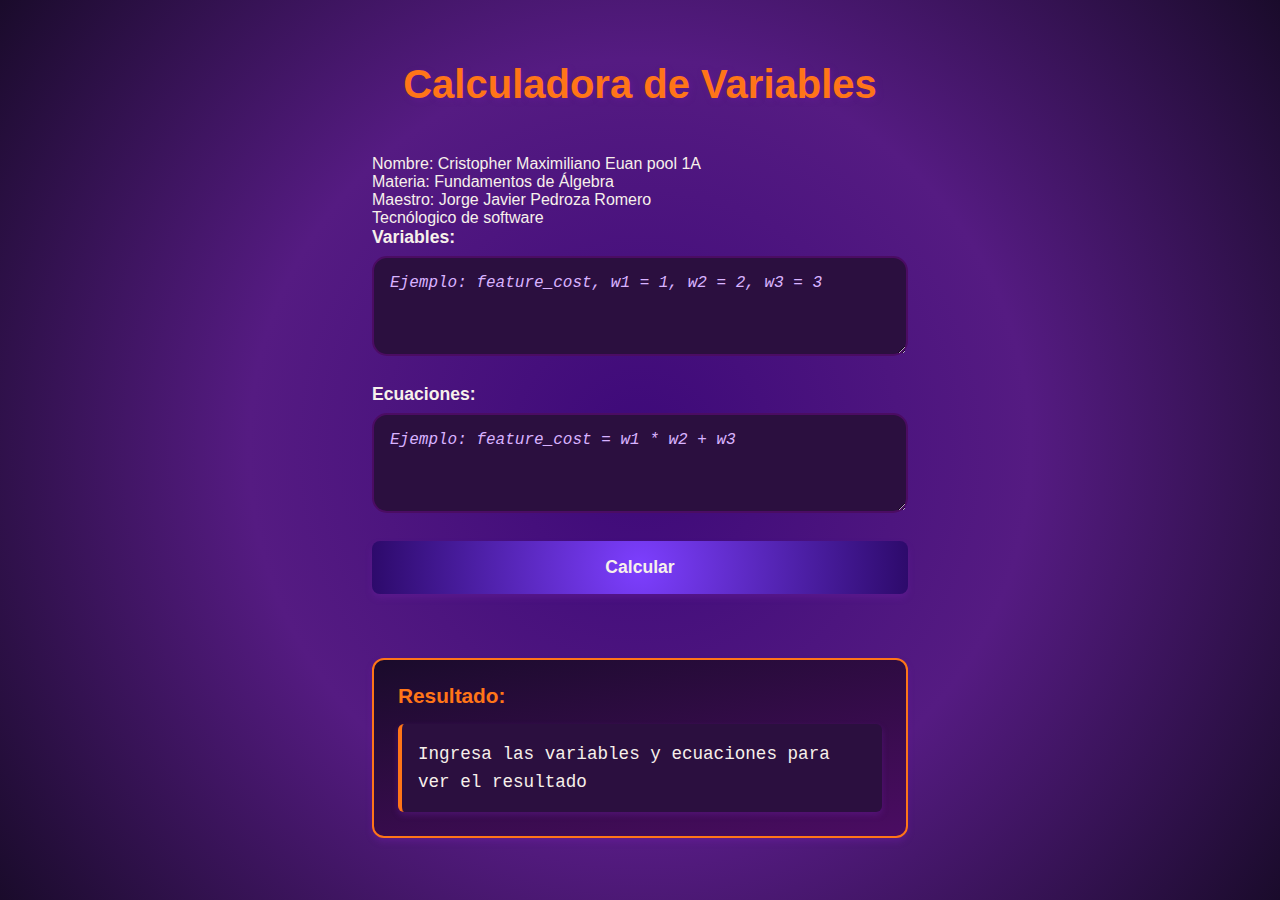
<file: trabajos/act08.html>
<!DOCTYPE html>
<html lang="es">
<head>
    <meta charset="UTF-8">
    <meta name="viewport" content="width=device-width, initial-scale=1.0">
    <title>Calculadora Operaciones Algebraicas</title>
<style>
/* ==================== VARIABLES HALLOWEEN ==================== */
:root {
    --morado-oscuro: #1a0b2b;
    --morado-claro: #4b0c63;
    --naranja: #ff7518;
    --blanco: #f7f0eb;
    --negro: #000000;
    --gris-claro: #5e4b7a;
    --gris-medio: #8a6bbf;
    --sombra: rgba(107,31,160,0.4);
}

/* Reset y configuración base */
* {
    margin: 0;
    padding: 0;
    box-sizing: border-box;
}

body {
    font-family: -apple-system, BlinkMacSystemFont, 'Segoe UI', Roboto, Arial;
    background: radial-gradient(circle, rgba(61,9,121,1) 0%, rgba(85,27,130,1) 50%, rgba(26,11,43,1) 100%);
    color: var(--blanco);
    min-height: 100vh;
    display: flex;
    justify-content: center;
    align-items: center;
}

/* Contenedor principal */
.container {
    width: 100%;
    max-width: 600px;
    padding: 2rem;
}

/* Título */
h1 {
    text-align: center;
    font-size: 2.5rem;
    font-weight: 700;
    color: var(--naranja);
    margin-bottom: 3rem;
    text-shadow: 2px 2px 6px var(--sombra);
}

/* Sección de inputs */
.input-section {
    margin-bottom: 4rem;
}

.field-group {
    margin-bottom: 1.5rem;
}

label {
    display: block;
    font-size: 1.1rem;
    font-weight: 600;
    color: var(--blanco);
    margin-bottom: 0.5rem;
}

/* Campos de texto */
textarea {
    width: 100%;
    min-height: 100px;
    padding: 1rem;
    background-color: #2b0f3f;
    border: 2px solid var(--morado-claro);
    border-radius: 15px;
    color: var(--blanco);
    font-size: 1rem;
    font-family: 'Courier New', monospace;
    resize: vertical;
    transition: all 0.3s ease;
}

textarea:focus {
    outline: none;
    border-color: var(--naranja);
    box-shadow: 0 0 10px var(--naranja);
}

textarea::placeholder {
    color: #d9b3ff;
    font-style: italic;
}

/* Botón de calcular */
.calculate-button {
    width: 100%;
    padding: 1rem;
    background: radial-gradient(circle, #7d3fff 0%, #2d0a6b 100%);
    color: var(--blanco);
    border: none;
    border-radius: 8px;
    font-size: 1.1rem;
    font-weight: 600;
    cursor: pointer;
    transition: all 0.3s ease;
    box-shadow: 0 4px 6px var(--sombra);
}

.calculate-button:hover {
    background-color: var(--naranja);
    transform: translateY(-2px);
    box-shadow: 0 0 12px var(--naranja);
}

.calculate-button:active {
    transform: translateY(0);
}

/* Sección de resultados */
.result-section {
    margin-top: 4rem;
}

.info-card {
    background: linear-gradient(347deg, #4b0c63 0%, #1a0b2b 100%);
    border: 2px solid var(--naranja);
    border-radius: 12px;
    padding: 1.5rem;
    box-shadow: 0 4px 6px var(--sombra);
    color: var(--blanco);
}

.info-card h3 {
    color: var(--naranja);
    font-size: 1.3rem;
    margin-bottom: 1rem;
    font-weight: 600;
}

.result-content {
    font-family: 'Courier New', monospace;
    font-size: 1.1rem;
    line-height: 1.6;
    color: var(--blanco);
    background-color: #2b0f3f;
    padding: 1rem;
    border-radius: 6px;
    border-left: 4px solid var(--naranja);
    min-height: 60px;
    display: flex;
    align-items: center;
    box-shadow: 0 3px 6px var(--sombra);
}

/* Media queries para responsive */
@media (max-width: 768px) {
    .container {
        padding: 1rem;
    }
    
    h1 {
        font-size: 2rem;
        margin-bottom: 2rem;
    }
    
    textarea {
        min-height: 80px;
        font-size: 0.9rem;
    }
}
</style>

</head>
<body>
    <!-- Estructura básica del documento HTML -->
<div class="container">
        <h1>Calculadora de Variables</h1>
        <p>Nombre: Cristopher Maximiliano Euan pool 1A</p>
        <p>Materia: Fundamentos de Álgebra</p>
        <p>Maestro: Jorge Javier Pedroza Romero</p>
        <p>Tecnólogico de software</p>

        <div class="input-section">
            <div class="field-group">
                <label for="variables">Variables:</label>
                <textarea id="variables" placeholder="Ejemplo: feature_cost, w1 = 1, w2 = 2, w3 = 3"></textarea>
            </div>

            <div class="field-group">
                <label for="equations">Ecuaciones:</label>
                <textarea id="equations" placeholder="Ejemplo: feature_cost = w1 * w2 + w3"></textarea>
            </div>

            <button id="calculate-btn" class="calculate-button">Calcular</button>
        </div>

        <div class="result-section">
            <div class="info-card">
                <h3>Resultado:</h3>
                <div id="result" class="result-content">
                    Ingresa las variables y ecuaciones para ver el resultado
                </div>
            </div>
        </div>
    </div>
<script>
    // Clase principal de la calculadora
class Calculator {
    constructor() {
        this.variablesInput = document.getElementById('variables');
        this.equationsInput = document.getElementById('equations');
        this.calculateButton = document.getElementById('calculate-btn');
        this.resultDiv = document.getElementById('result');
        
        this.init();
    }
    
    // Inicializar eventos
    init() {
        this.calculateButton.addEventListener('click', () => this.calculate());
        
        // También permitir calcular con Ctrl+Enter en los campos
        this.variablesInput.addEventListener('keydown', (e) => {
            if (e.key === 'Enter' && e.ctrlKey) {
                this.calculate();
            }
        });
        
        this.equationsInput.addEventListener('keydown', (e) => {
            if (e.key === 'Enter' && e.ctrlKey) {
                this.calculate();
            }
        });
    }
    
    // Parsear las variables del campo de texto
    parseVariables(variablesText) {
        const variables = {};
        const lines = variablesText.split('\n').filter(line => line.trim());
        
        for (const line of lines) {
            const trimmedLine = line.trim();
            if (!trimmedLine) continue;
            
            // Separar por comas para manejar múltiples declaraciones en una línea
            const parts = trimmedLine.split(',');
            
            for (const part of parts) {
                const trimmedPart = part.trim();
                if (!trimmedPart) continue;
                
                // Buscar asignaciones como "w1 = 1" o "variable = valor"
                const assignmentMatch = trimmedPart.match(/^(\w+)\s*=\s*(.+)$/);
                if (assignmentMatch) {
                    const [, varName, value] = assignmentMatch;
                    try {
                        // Intentar evaluar el valor (puede ser numérico o una expresión)
                        variables[varName.trim()] = this.evaluateExpression(value.trim(), variables);
                    } catch (error) {
                        throw new Error(`Error al evaluar la variable "${varName}": ${error.message}`);
                    }
                } else {
                    // Si no hay asignación, asumir que es solo el nombre de la variable
                    const varName = trimmedPart.trim();
                    if (varName && !variables.hasOwnProperty(varName)) {
                        variables[varName] = 0; // Valor por defecto
                    }
                }
            }
        }
        
        return variables;
    }
    
    // Evaluar expresiones matemáticas
    evaluateExpression(expression, variables) {
        // Primero validar que la expresión original solo contenga caracteres seguros
        // Permitimos: letras, números, operadores (+, -, *, /, ^), paréntesis, puntos, espacios
        if (!/^[a-zA-Z0-9+\-*/().\s^]+$/.test(expression)) {
            throw new Error(`Expresión contiene caracteres no válidos: ${expression}`);
        }
        
        // Convertir ^ a ** para potencias (JavaScript usa ** en lugar de ^)
        let processedExpression = expression.replace(/\^/g, '**');
        
        // Reemplazar variables conocidas en la expresión
        for (const [varName, value] of Object.entries(variables)) {
            const regex = new RegExp(`\\b${varName}\\b`, 'g');
            processedExpression = processedExpression.replace(regex, value);
        }
        
        // Verificar que no queden variables sin resolver (letras)
        if (/[a-zA-Z]/.test(processedExpression)) {
            const undefinedVars = processedExpression.match(/[a-zA-Z]+/g);
            throw new Error(`Variables sin definir: ${undefinedVars.join(', ')}`);
        }
        
        try {
            return Function(`"use strict"; return (${processedExpression})`)();
        } catch (error) {
            throw new Error(`Error al evaluar: ${processedExpression}`);
        }
    }
    
    // Función principal de cálculo
    calculate() {
        try {
            const variablesText = this.variablesInput.value.trim();
            const equationsText = this.equationsInput.value.trim();
            
            if (!variablesText && !equationsText) {
                this.showResult('Por favor ingresa las variables y ecuaciones', 'error');
                return;
            }
            
            // Parsear variables
            const variables = this.parseVariables(variablesText);
            
            // Procesar ecuaciones
            const equations = equationsText.split('\n').filter(line => line.trim());
            const results = [];
            
            for (const equation of equations) {
                const trimmedEquation = equation.trim();
                if (!trimmedEquation) continue;
                
                // Buscar ecuaciones como "result = expression"
                const equationMatch = trimmedEquation.match(/^(\w+)\s*=\s*(.+)$/);
                if (equationMatch) {
                    const [, resultVar, expression] = equationMatch;
                    
                    try {
                        const result = this.evaluateExpression(expression, variables);
                        variables[resultVar] = result;
                        results.push(`${resultVar} = ${result}`);
                    } catch (error) {
                        throw new Error(`Error en ecuación "${trimmedEquation}": ${error.message}`);
                    }
                } else {
                    // Si no es una asignación, evaluar como expresión directa
                    try {
                        const result = this.evaluateExpression(trimmedEquation, variables);
                        results.push(`${trimmedEquation} = ${result}`);
                    } catch (error) {
                        throw new Error(`Error al evaluar "${trimmedEquation}": ${error.message}`);
                    }
                }
            }
            
            if (results.length === 0) {
                this.showResult('No se encontraron ecuaciones válidas para calcular', 'warning');
            } else {
                this.showResult(results.join('\n'), 'success');
            }
            
        } catch (error) {
            this.showResult(`Error: ${error.message}`, 'error');
        }
    }
    
    // Mostrar resultados en la interfaz
    showResult(message, type = 'success') {
        this.resultDiv.textContent = message;
        
        // Remover clases anteriores
        this.resultDiv.classList.remove('result-success', 'result-error', 'result-warning');
        
        // Agregar clase según el tipo
        if (type !== 'success') {
            this.resultDiv.classList.add(`result-${type}`);
        }
    }
}

// Inicializar la calculadora cuando el DOM esté listo
document.addEventListener('DOMContentLoaded', () => {
    new Calculator();
});
</script>
</body>
</html>
</file>
